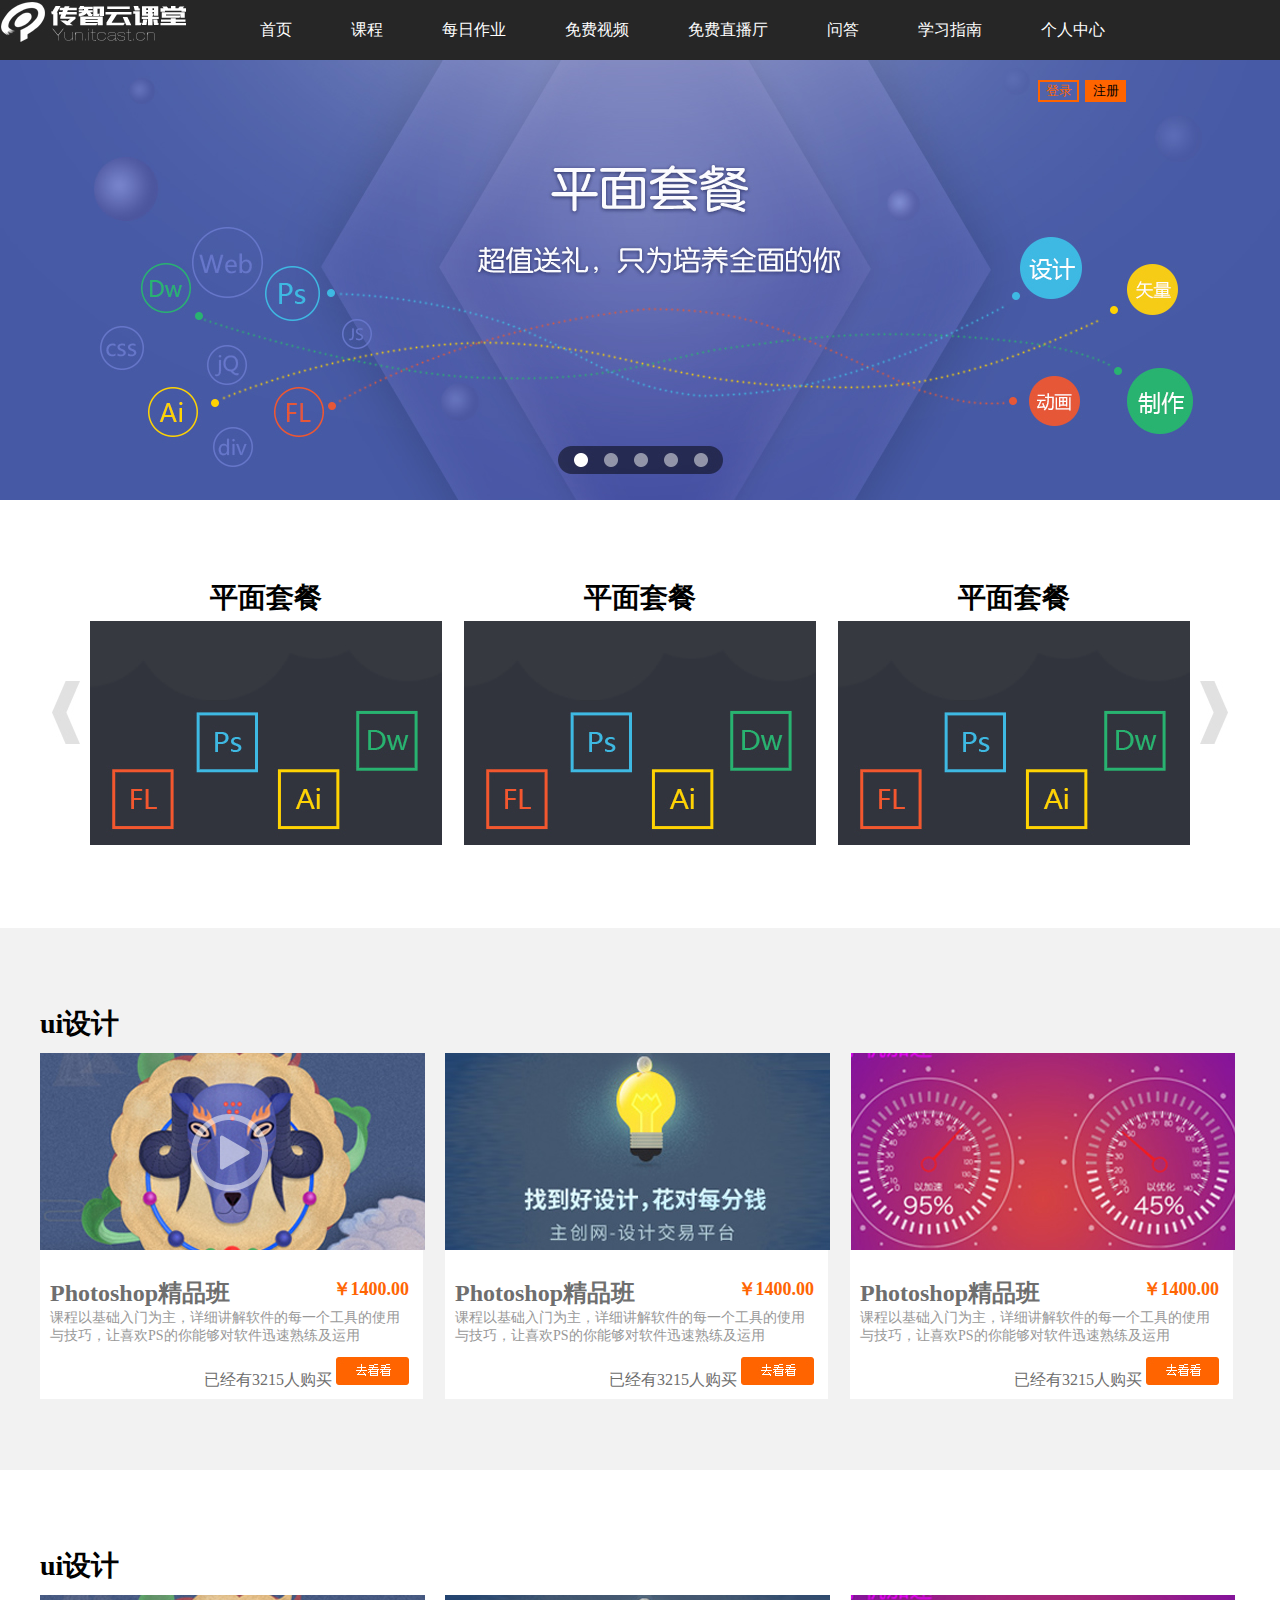
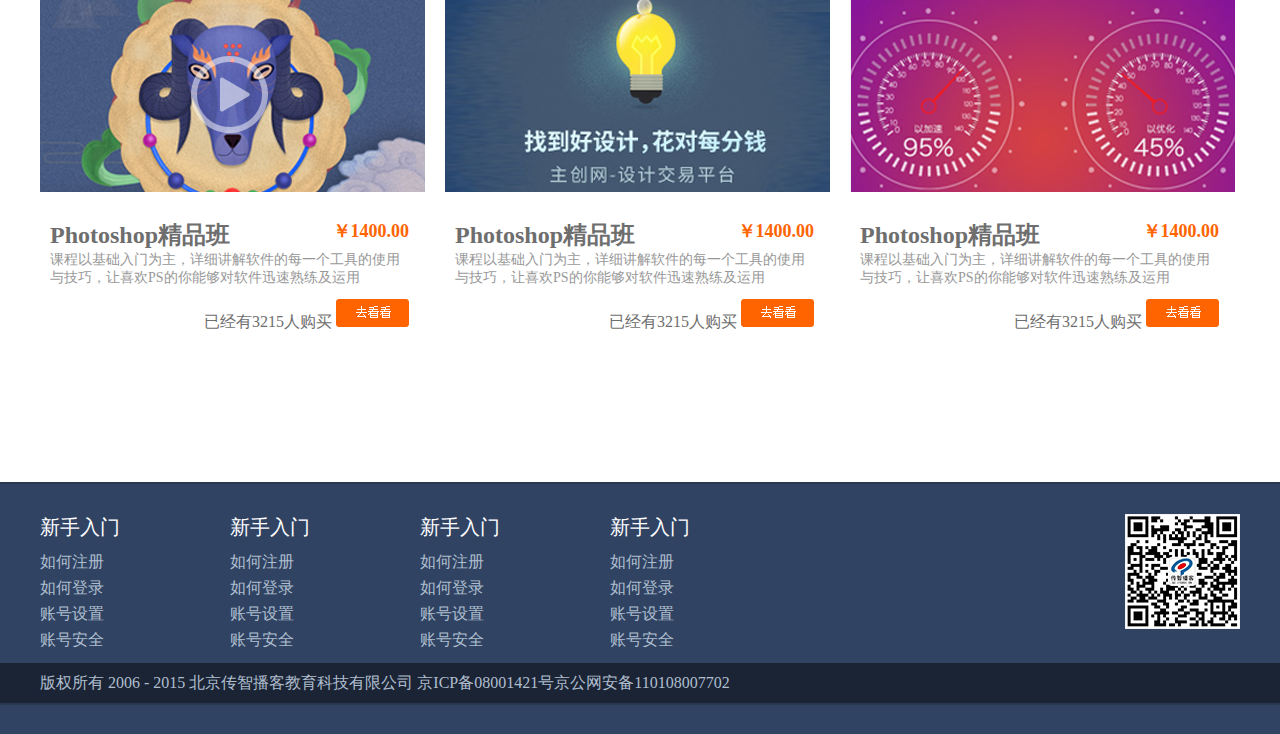
<file: 传智云课堂/index.html>
<!DOCTYPE html>
<html lang="en">
<head>
    <meta charset="UTF-8">
    <meta name="viewport" content="width=device-width, initial-scale=1.0">
    <meta http-equiv="X-UA-Compatible" content="ie=edge">
    <link rel="stylesheet" href="css/base.css">
    <link rel="stylesheet" href="css/style.css">
    <title>传智云课堂</title>
</head>
<body>
		<!-- 页面顶部 -->
    <div class="header">
    	<div class="logo fl">
    		<a href="#"><img src="./images/logo.jpg" alt=""></a>
    	</div>
    	<div class="nav fl">
    		<ul>                                   
    			<li><a href="#">首页</a></li>
    			<li><a href="#">课程</a></li>
    			<li><a href="#">每日作业</a></li>
    			<li><a href="#">免费视频</a></li>
    			<li><a href="#">免费直播厅</a></li>
    			<li><a href="#">问答</a></li>
    			<li><a href="#">学习指南</a></li>
    			<li><a href="#">个人中心</a></li>
    		</ul>
    	</div>
    	<div class="login fr">
    			<div class="deng fl">
    				<input type="button" value="登录">
    			</div>
    			<div class="zhu fl">
    				<input type="button" value="注册">
    			</div>
    	</div>
    </div>
		<!-- 页面顶部 -->
		<!-- 页面轮播图 -->
		<div class="banner">
		</div>
		<!-- 页面轮播图 -->
		<!-- 页面主体第一部分 -->
		<div class="main-1">
			<div class="w">
				<div class="product clearfix">
					<ul>
						<li>
							<a href="#">
									<h4>平面套餐</h4>
									<img src="./images/tu.jpg" alt="">
							</a>
						</li>
						<li>
							<a href="#">
									<h4>平面套餐</h4>
									<img src="./images/tu.jpg" alt="">
							</a>
						</li>
						<li class="mr0">
							<a href="#">
									<h4>平面套餐</h4>
									<img src="./images/tu.jpg" alt="">
							</a>
						</li>
					</ul>
				</div>
				<div class="arrow-l"></div>
				<div class="arrow-r"></div>
			</div>
		</div>
		<!-- 页面主体第一部分 -->
		<!-- 页面主体第二部分 -->
		<div class="w">
			<div class="ui">
				<h3>ui设计</h3>
				<div class="product clearfix">
					<ul>
						<li>
							<a href="#">
								<img src="./images/ui_pic1.jpg" alt="">
								<div class="txt clearfix">
									<h4>Photoshop精品班 <span>￥1400.00</span></h4>
									<p>课程以基础入门为主，详细讲解软件的每一个工具的使用与技巧，让喜欢PS的你能够对软件迅速熟练及运用</p>
									<p>已经有3215人购买 <img src="./images/button.jpg" alt=""></p>
								</div>
							</a>
						</li>
						<li>
							<a href="#">
								<img src="./images/ui_pic2.jpg" alt="">
								<div class="txt clearfix">
									<h4>Photoshop精品班 <span>￥1400.00</span></h4>
									<p>课程以基础入门为主，详细讲解软件的每一个工具的使用与技巧，让喜欢PS的你能够对软件迅速熟练及运用</p>
									<p>已经有3215人购买 <img src="./images/button.jpg" alt=""></p>
								</div>
							</a>
						</li>
						<li class="mr0">
							<a href="#">
								<img src="./images/ui_pic3.jpg" alt="">
								<div class="txt clearfix">
									<h4>Photoshop精品班 <span>￥1400.00</span></h4>
									<p>课程以基础入门为主，详细讲解软件的每一个工具的使用与技巧，让喜欢PS的你能够对软件迅速熟练及运用</p>
									<p>已经有3215人购买 <img src="./images/button.jpg" alt=""></p>
								</div>
							</a>
						</li>
					</ul>
				</div>
			</div>
		</div>
		<!-- 页面主体第二部分 -->
		<!-- 页面主体第三部分 -->
		<div class="main-3">
			<div class="w">
				<div class="ui">
					<h3>ui设计</h3>
					<div class="product clearfix">
						<ul>
							<li>
								<a href="#">
									<img src="./images/ui_pic1.jpg" alt="">
									<div class="txt clearfix">
										<h4>Photoshop精品班 <span>￥1400.00</span></h4>
										<p>课程以基础入门为主，详细讲解软件的每一个工具的使用与技巧，让喜欢PS的你能够对软件迅速熟练及运用</p>
										<p>已经有3215人购买 <img src="./images/button.jpg" alt=""></p>
									</div>
								</a>
							</li>
							<li>
								<a href="#">
									<img src="./images/ui_pic2.jpg" alt="">
									<div class="txt clearfix">
										<h4>Photoshop精品班 <span>￥1400.00</span></h4>
										<p>课程以基础入门为主，详细讲解软件的每一个工具的使用与技巧，让喜欢PS的你能够对软件迅速熟练及运用</p>
										<p>已经有3215人购买 <img src="./images/button.jpg" alt=""></p>
									</div>
								</a>
							</li>
							<li class="mr0">
								<a href="#">
									<img src="./images/ui_pic3.jpg" alt="">
									<div class="txt clearfix">
										<h4>Photoshop精品班 <span>￥1400.00</span></h4>
										<p>课程以基础入门为主，详细讲解软件的每一个工具的使用与技巧，让喜欢PS的你能够对软件迅速熟练及运用</p>
										<p>已经有3215人购买 <img src="./images/button.jpg" alt=""></p>
									</div>
								</a>
							</li>
						</ul>
					</div>
				</div>
			</div>
		</div>
		<!-- 页面主体第三部分 -->
		<!-- 页面底部 -->
		<div class="footer">
			<div class="w clearfix">
				<div class="help fl clearfix">
					<dl>
						<dt>新手入门</dt>
						<dd>如何注册  </dd>
						<dd>如何登录</dd>
						<dd>账号设置</dd>
						<dd>账号安全</dd>
					</dl>
					<dl>
						<dt>新手入门</dt>
						<dd>如何注册  </dd>
						<dd>如何登录</dd>
						<dd>账号设置</dd>
						<dd>账号安全</dd>
					</dl>
					<dl>
						<dt>新手入门</dt>
						<dd>如何注册  </dd>
						<dd>如何登录</dd>
						<dd>账号设置</dd>
						<dd>账号安全</dd>
					</dl>
					<dl>
						<dt>新手入门</dt>
						<dd>如何注册  </dd>
						<dd>如何登录</dd>
						<dd>账号设置</dd>
						<dd>账号安全</dd>
					</dl>
				</div>
				<div class="ewm fr clearfix">
					<img src="./images/ewm.jpg" alt="">
				</div>
			</div>
			<div class="w">
				<!-- 底部copyright -->
				<div class="copyr">
					<p>版权所有 2006 - 2015 北京传智播客教育科技有限公司   京ICP备08001421号京公网安备110108007702</p>
				</div>
				<!-- 底部copyright -->
			</div>
		</div>
		<!-- 页面底部 -->
</body>
</html>
</file>
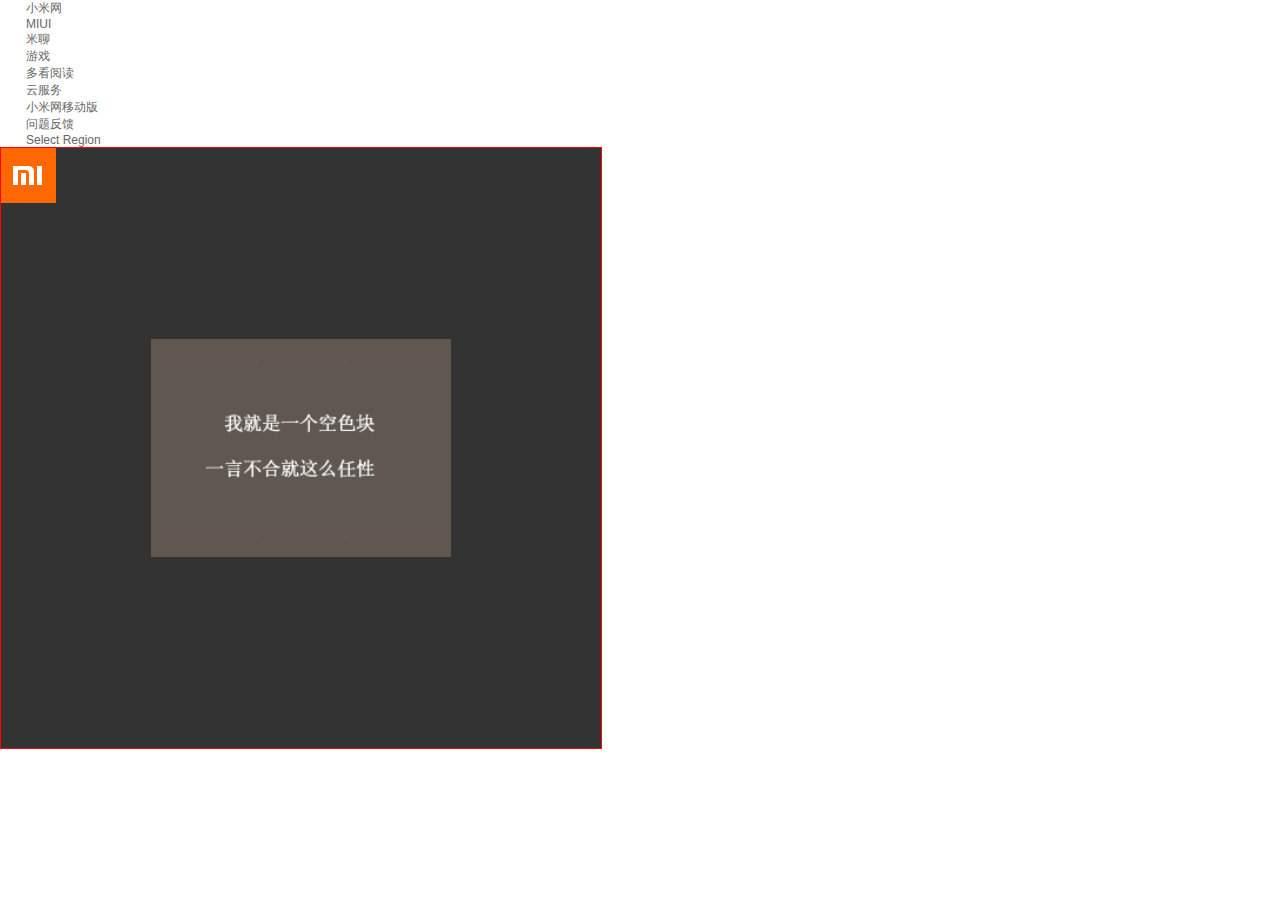
<file: 小米商城/index.html>
<!DOCTYPE html>
<html lang="en">
<head>
    <meta charset="UTF-8">
    <meta name="viewport" content="width=device-width, initial-scale=1.0">
    <meta http-equiv="X-UA-Compatible" content="ie=edge">
    <title>小米商城</title>
    <link rel="stylesheet" href="css/base.css">
    <style>
        .box {
            height: 600px;
            width: 600px;
            border: 1px solid red;
            background: url(images/logo.png) no-repeat,
                        #333 url(images/q.png) no-repeat center /300px;
        }
    </style>
</head>
<body>
    <div class="footer">
        <div class="w">
            <ul>
                <li><a href="#">小米网</a></li>
                <li><a href="#">MIUI</a></li>
                <li><a href="#">米聊</a></li>
                <li><a href="#">游戏</a></li>
                <li><a href="#">多看阅读</a></li>
                <li><a href="#">云服务</a></li>
                <li><a href="#">小米网移动版</a></li>
                <li><a href="#">问题反馈</a></li>
                <li><a href="#">Select Region</a></li>
            </ul>
        </div>
    </div>
    <div class="box">
        
    </div>
</body>
</html>
</file>
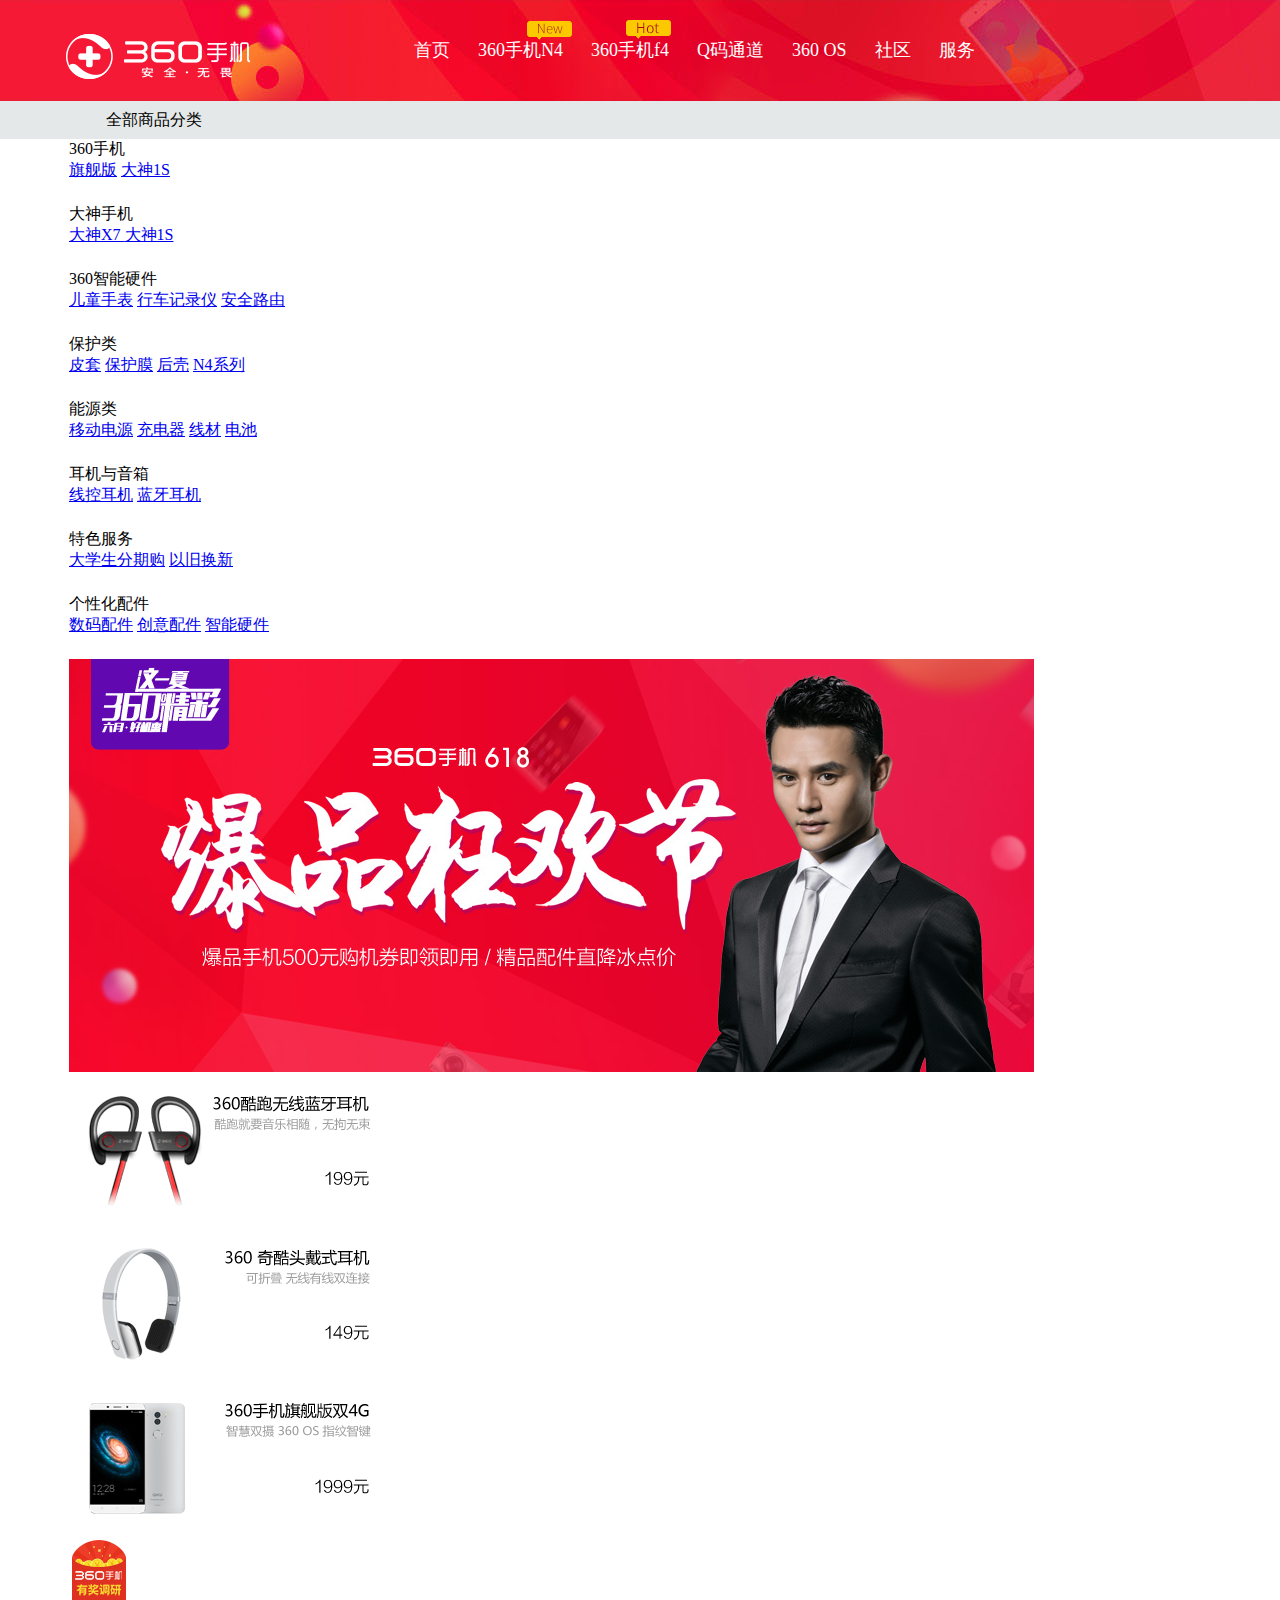
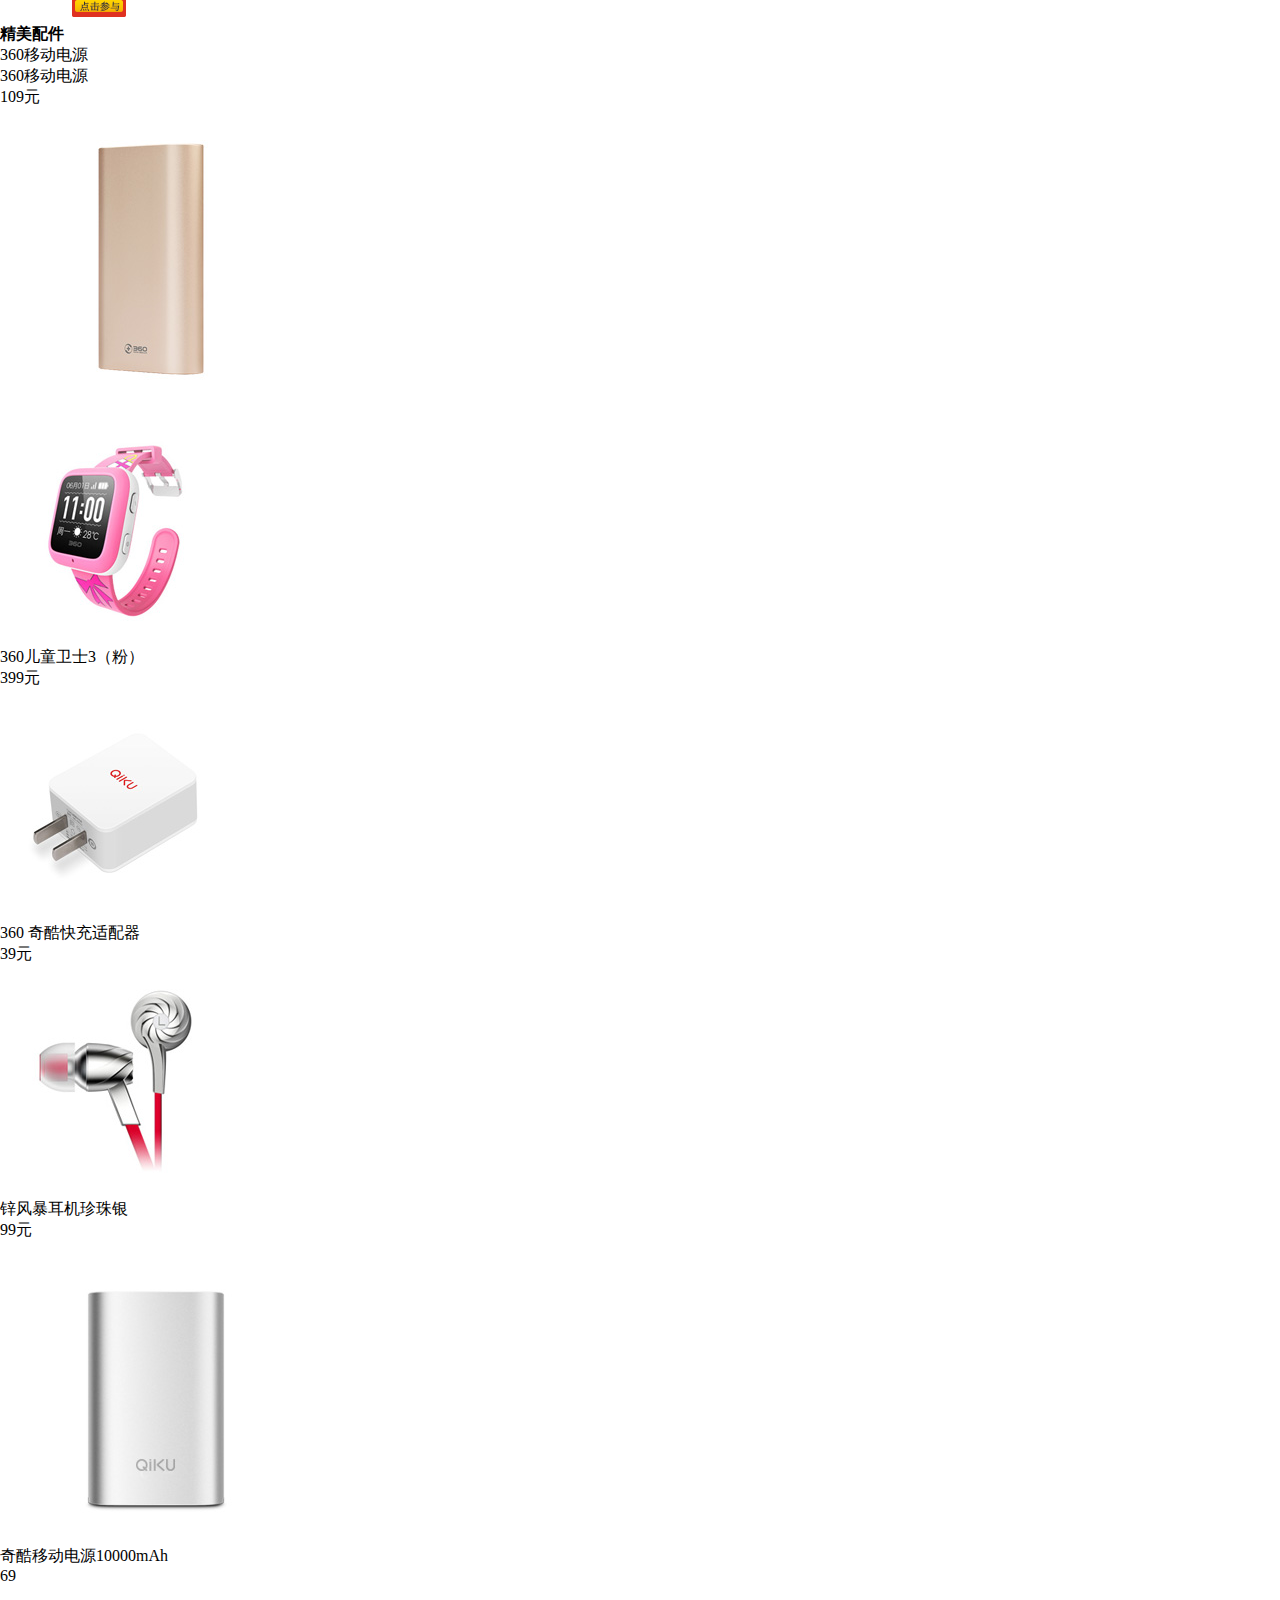
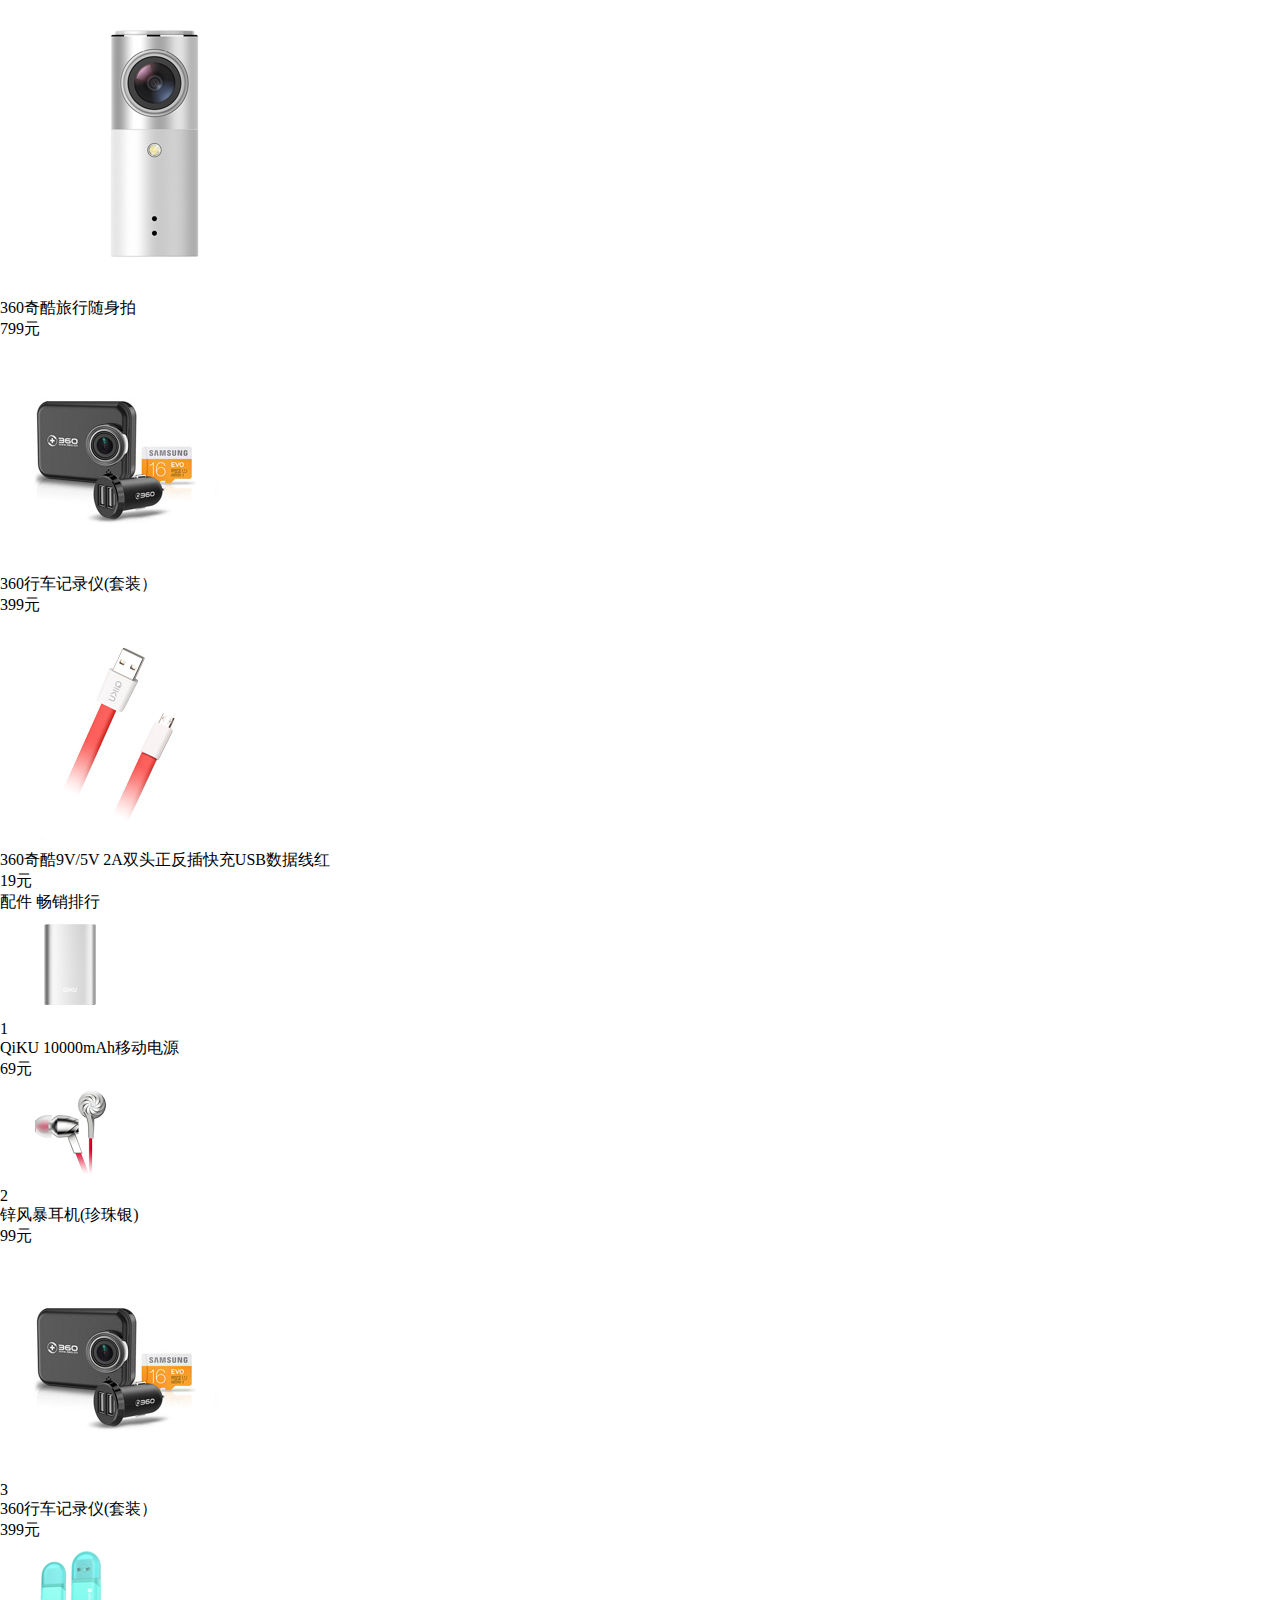
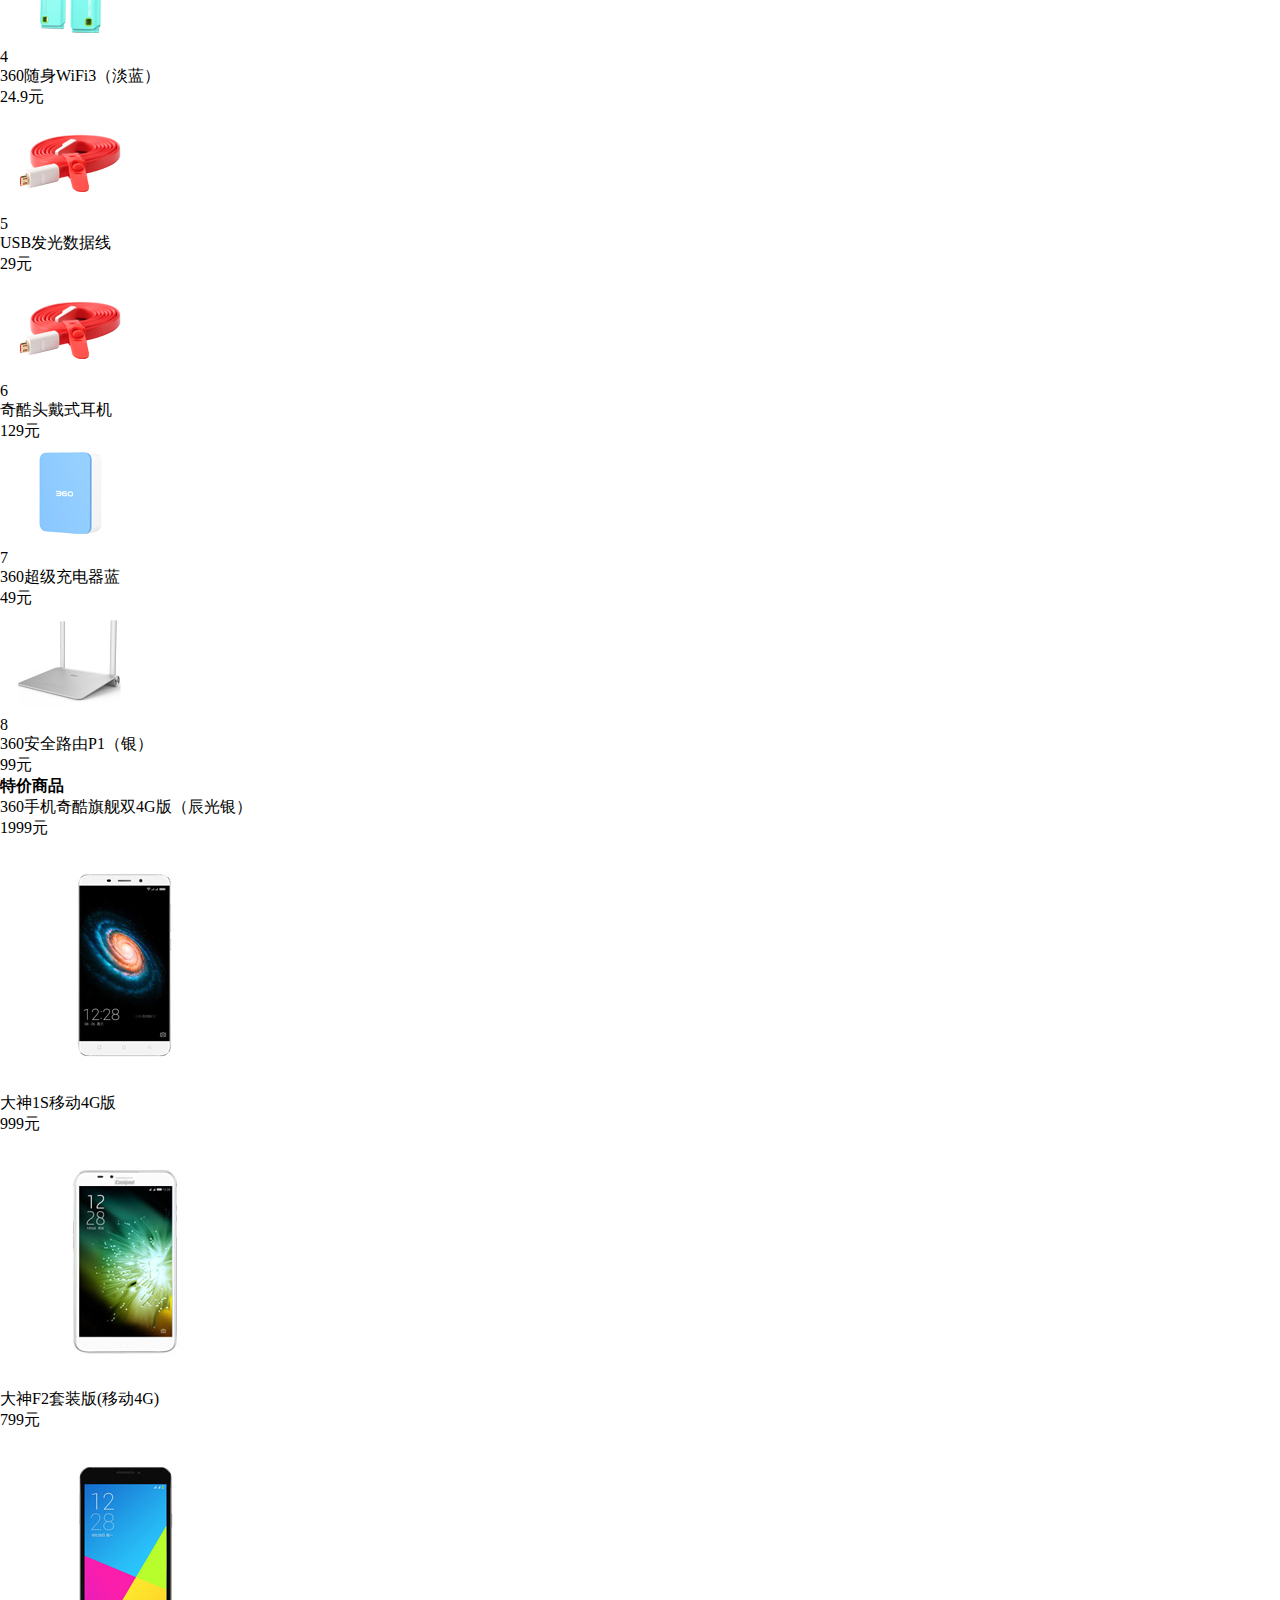
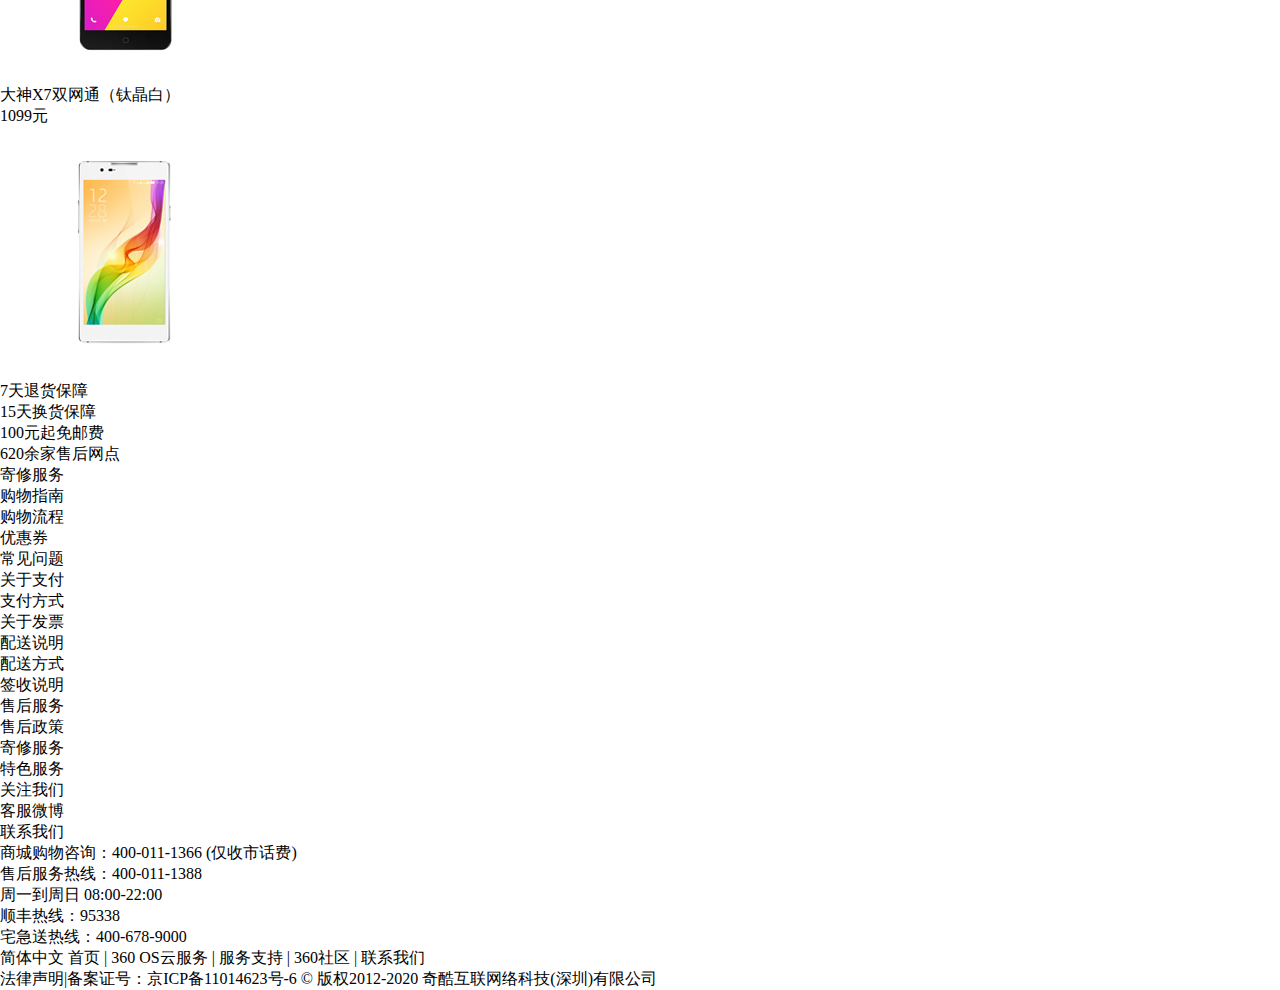
<file: 360安全卫士/360安全卫士.html>
<!DOCTYPE html>
<html lang="en">
<head>
    <meta charset="UTF-8">
    <title>360安全卫士</title>
    <style>
        * {
            margin: 0;
            padding: 0;
        }
    </style>
    <link rel="stylesheet" href="hm.css">
</head>
<body>
    <!-- 头部导航栏  -->
    <div class="top">     
    	<div class="div-360"><img src="images/index.png" alt=""></div>
    	<div class="div-nav">
	    	<span>首页</span>
	    	<span>360手机N4</span>
	    	<span>360手机f4</span>
	    	<span>Q码通道</span>
	    	<span>360 OS</span>
	    	<span>社区</span>
	    	<span>服务</span>
            <div class="hot-1"></div>
            <div class="hot-2"></div>
    	</div>	
    </div>
    <!-- 主体上部轮播图 -->
    <div class="div-title">
    	全部商品分类
    </div>
    <div class="div-banner">
    	<div class="banner-left">    
            <div>
                <p>360手机</p>
                <a href="#">旗舰版</a>
                <a href="#">大神1S</a>
            </div>
            <div>
                <p>大神手机</p>
                <a href="#">大神X7 </a>
                <a href="#">大神1S</a>
            </div><div>
                <p>360智能硬件</p>  
                <a href="#">儿童手表</a>
                <a href="#">行车记录仪</a>
                <a href="#">安全路由</a>
            </div><div>
                <p>保护类</p>
                <a href="#">皮套</a>
                <a href="#">保护膜</a>
                <a href="#">后壳</a>
                <a href="#">N4系列</a>
            </div><div>
                <p>能源类</p>   
                <a href="#">移动电源</a>
                <a href="#">充电器</a>
                <a href="#">线材</a>
                <a href="#">电池</a>
            </div><div>
                <p>耳机与音箱</p>
                <a href="#">线控耳机</a>
                <a href="#">蓝牙耳机</a>
            </div><div>
                <p>特色服务</p>
                <a href="#">大学生分期购</a>
                <a href="#">以旧换新</a>
            </div><div>
                <p>个性化配件</p>  
                <a href="#">数码配件</a>
                <a href="#">创意配件</a>
                <a href="#">智能硬件</a>
            </div>
    	</div>
    	<div>
    		<img src="images/003.jpg" alt="">
            <div>
                <img src="images/head01.png" alt="">
            </div>
            <div>
                <img src="images/003.png" alt="">
            </div>
            <div>
                <img src="images/head02.png" alt="">
            </div>
    	</div>
    	<div>
    		<img src="images/qk-survey.png" alt="">
    	</div>
    </div>
    <!-- 主体中部九宫格 -->
    <h4>精美配件</h4>
    <div>
        <div class="main-left">
            <div>
                <p>360移动电源</p>
                <p>360移动电源</p>
                <p>109元</p>
            </div>
            <div>
                <img src="images/2000000279.jpg" alt="360移动电源">
            </div>
            <div>
                <img src="images/11823.jpg" alt="360儿童卫士3（粉）">
                <p>360儿童卫士3（粉）</p>
                <p>399元</p>
            </div>
            <div>
                <img src="images/12104.jpg" alt="360 奇酷快充适配器">
                <p>360 奇酷快充适配器</p>
                <p>39元</p>
            </div>
            <div>
                <img src="images/11486.jpg" alt="锌风暴耳机(珍珠银)">
                <p>锌风暴耳机珍珠银</p>
                <p>99元</p>
            </div>
            <div>
                <img src="images/9217.jpg" alt="QiKU 10000mAh移动电源">
                <p>奇酷移动电源10000mAh</p>
                <p>69</p>
            </div>
            <div>
                <img src="images/11624.jpg" alt="360奇酷旅行随身拍">
                <p>360奇酷旅行随身拍</p>
                <p>799元</p>
            </div>
            <div>
                <img src="images/11674.jpg" alt="360行车记录仪(套装）">
                <p>360行车记录仪(套装）</p>
                <p>399元</p>
            </div>
            <div>
                <img src="images/2000000280.jpg" alt="360奇酷9V/5V 2A双头正反插快充USB数据线（红色">
                <p>360奇酷9V/5V 2A双头正反插快充USB数据线红</p>
                <p>19元</p>
            </div>
        </div>
        <div class="main-right">
            <div>
                <span>配件</span>
                <span>畅销排行</span>
            </div>
            <div>
                <img src="images/9216.png" alt="QiKU 10000mAh移动电源">
                <div>1</div>
                <div>
                    <p>QiKU 10000mAh移动电源</p>
                    <p>69元</p>
                </div>
            </div>
            <div>
                <img src="images/11674.png" alt="锌风暴耳机(珍珠银)">
                <div>2</div>
                <div>
                    <p>锌风暴耳机(珍珠银)</p>
                    <p>99元</p>
                </div>
            </div>
            <div>
                <img src="images/11674.jpg" alt="360行车记录仪(套装）">
                <div>3</div>
                <div>
                    <p>360行车记录仪(套装）</p>
                    <p>399元</p>
                </div>
            </div>
            <div>      
                <img src="images/11542.png" alt="360随身WiFi3（淡蓝）">
                <div>4</div>
                <div>
                    <p>360随身WiFi3（淡蓝）</p>
                    <p>24.9元</p>
                </div>
            </div>
            <div>      
                <img src="images/11680.png" alt="USB发光数据线">
                <div>5</div>
                <div>
                    <p>USB发光数据线</p>
                    <p>29元</p>
                </div>
            </div>
            <div>     
                <img src="images/11680.png" alt="奇酷头戴式耳机">
                <div>6</div>
                <div>
                    <p>奇酷头戴式耳机</p>
                    <p>129元</p>
                </div>
            </div>
            <div>    
                <img src="images/12105.png" alt="360超级充电器蓝">
                <div>7</div>
                <div>
                    <p>360超级充电器蓝</p>
                    <p>49元</p>
                </div>
            </div>
            <div>     
                <img src="images/11682.png" alt="360安全路由P1（银）">
                <div>8</div>
                <div>
                    <p>360安全路由P1（银）</p>
                    <p>99元</p>
                </div>
            </div>
        </div>
    </div>
    <!-- 主体下部特价商品 -->
    <h4>特价商品</h4>
    <div>
        <div>
            <p>360手机奇酷旗舰双4G版（辰光银）</p>
            <p>1999元</p>
            <img src="images/2000000039.jpg" alt="360手机奇酷旗舰双4G版（辰光银）">
        </div>
        <div>
            <p>大神1S移动4G版</p>
            <p>999元</p>
            <img src="images/11672.jpg" alt="大神1S移动4G版">
        </div>
        <div>
            <p>大神F2套装版(移动4G)</p>
            <p>799元</p>
            <img src="images/9296.jpg" alt="大神F2套装版(移动4G)">
        </div>
        <div>
            <p>大神X7双网通（钛晶白）</p>
            <p>1099元</p>
            <img src="images/11547.jpg" alt="大神X7双网通（钛晶白）">
        </div>
    </div>
    <!-- 底部介绍 -->
    <div>
        <!-- 底部上方模块 -->
        <div>
            <div>
                <!-- 小背景 -->
                <div></div>
                <p>7天退货保障</p>
                <div></div>
                <p>15天换货保障</p>
                <div></div>
                <p>100元起免邮费</p>
                <div></div>
                <p>620余家售后网点</p>
                <div></div>
                <p>寄修服务</p>
            </div>
        </div>
        <!-- 底部下方模块 -->
        <div>
            <!-- 左 -->
            <div>
                <dl>
                    <dt>购物指南</dt>
                    <dd>购物流程</dd>
                    <dd>优惠券</dd>
                    <dd>常见问题</dd>
                </dl>
                <dl>        
                    <dt>关于支付</dt>
                    <dd>支付方式</dd>
                    <dd>关于发票</dd>
                </dl>
                <dl>
                    <dt>配送说明</dt>
                    <dd>配送方式</dd>
                    <dd>签收说明</dd>
                </dl>
                <dl>
                    <dt>售后服务</dt>
                    <dd>售后政策</dd>
                    <dd>寄修服务</dd>
                    <dd>特色服务</dd>
                </dl>
                <dl>
                    <dt>关注我们</dt>
                    <dd>客服微博</dd>
                    <dd>联系我们</dd>
                </dl>
            </div>
            <!-- 右 -->
            <div>
                <p>商城购物咨询：400-011-1366 (仅收市话费)</p>
                <p>售后服务热线：400-011-1388</p>
                <p>周一到周日 08:00-22:00</p>
                <p>顺丰热线：95338</p>
                <p>宅急送热线：400-678-9000</p>
            </div>
        </div>
    </div>
    <!-- 页面页脚部分 -->
    <div>
        <p>     
简体中文
            <span>首页</span>
            <span>|</span>
            <span>360 OS云服务</span>
            <span>|</span>
            <span>服务支持</span>
            <span>|</span>
            <span>360社区</span>
            <span>|</span>
            <span>联系我们</span>
        </p>
        <p>法律声明|备案证号：京ICP备11014623号-6    &copy; 版权2012-2020 奇酷互联网络科技(深圳)有限公司</p>
    </div>
</body>
</html>
</file>
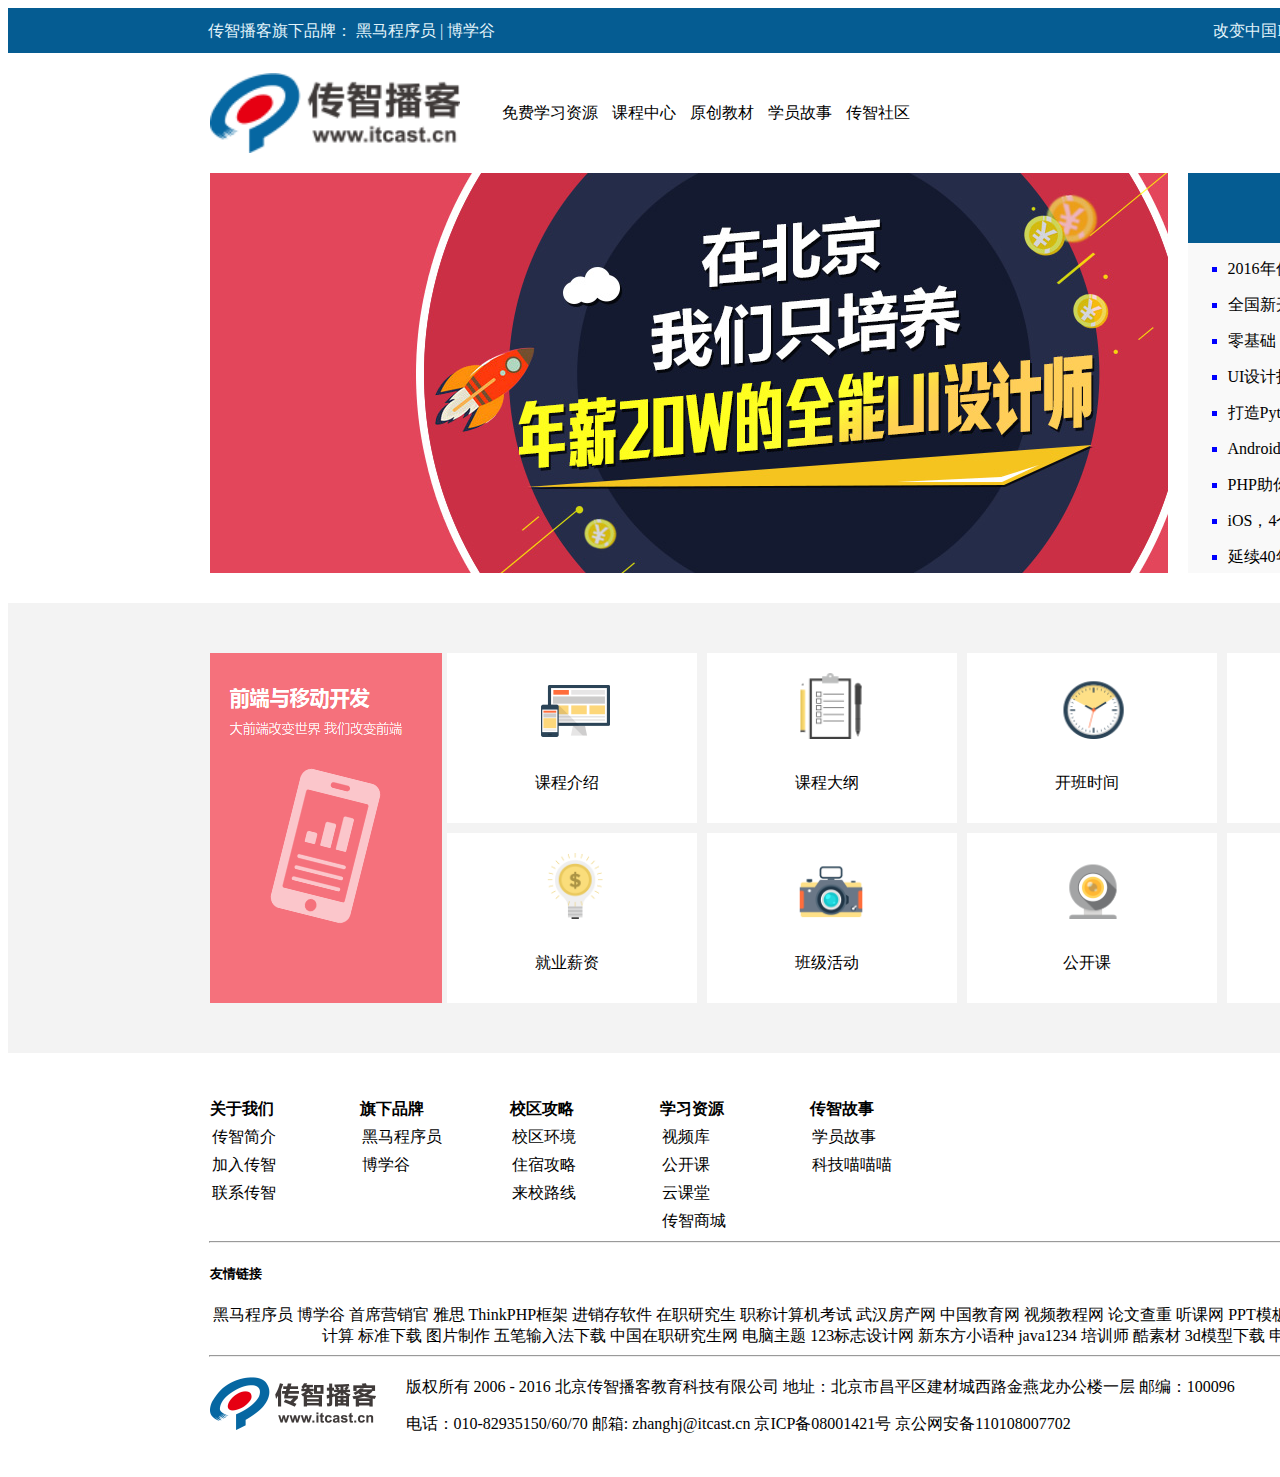
<file: 传智播客/传智播客.html>
<!DOCTYPE html>
<html lang="en">
<head>
	<meta charset="UTF-8">
	<title>传智播客</title>
	<link rel="stylesheet" href="chuan.css">
	<style>
		body {
			text-align: center;
			/*width: 1903px;*/
		}
		a {
			text-decoration: none;
			color: black;
		}
		hr {
			width: 1300px;
			position: relative;
			left: -100px;
		}
	</style>
</head>
<body>
	<div class="body">
		<div class="top">
			<div class="top-left">传智播客旗下品牌：  黑马程序员  |  博学谷</div>
			<div class="top-right">改变中国IT教育，我们正在行动     全国咨询热线：400-618-4000
	传智播客</div>
		</div>
		<div class="div-logo">
			<img src="images/logo.png" alt="">
			<div class="div-span">
				<span class="span-1">    免费学习资源</span>
				<span class="span-2">    课程中心</span>
				<span class="span-3">    原创教材</span>
				<span class="span-4">    学员故事</span>
				<span class="span-5">    传智社区</span>
			</div>
		</div>
		<div class="div-lunbo">
			<div class="div-banner">
				<img src="images/banner.jpg" alt="">
			</div>
			<div class="div-ul">
				<div class="ul-title">信息港</div>
				<div class="div-ul-li">
					<ul>    
						<li><div>2016年传智各学科学费价格表</div></li>
						<li><div>全国新开校区，前三期立减1998！</div></li>
						<li><div>零基础，1元上30天完整IT入门课程</div></li>
						<li><div>UI设计打造会代码的全能设计师</div></li>
						<li><div>打造Python前后端全栈开发工程师</div></li>
						<li><div>Android入门易成长快，岂止高薪！</div></li>
						<li><div>PHP助你快速入门，就业冲击10k+</div></li>
						<li><div>iOS，4个月即可引领IT“薪”革命</div></li>
						<li><div>延续40年经典—永不过时的C/C++</div></li>
					</ul>
				</div>
			</div>
		</div>
		<div class="div-main">
			<div class="main-box">
				<div class="mian-box-img">
					<img src="images/考题_r2_c2.png" alt="">
				</div>
				<div class="main-list">
					<div class="list-row1">
						<div>
							<img src="images/icon1.png" alt="">
							<div>课程介绍</div>
						</div>
						<div>
							<img src="images/icon2.png" alt="">
							<div>课程大纲</div>
						</div>
						<div>
							<img src="images/icon3.png" alt="">
							<div>开班时间</div>
						</div>
						<div>
							<img src="images/icon4.png" alt="">
							 <div>师资库</div>
						</div>
					</div>
					<div class="list-row2">
						<div>
							<img src="images/icon5.png" alt="">
							<div>就业薪资</div>
						</div>
						<div>
							<img src="images/icon6.png" alt="">
							<div>班级活动</div>
						</div>
						<div>
							<img src="images/icon7.png" alt="">
							 <div>公开课</div>
						</div>
						<div>
							<img src="images/icon8.png" alt="">
							<div>视频下截</div>
						</div>
					</div>
				</div>
			</div>

		</div>
		<div class="div-tro">
			<div>
				<dl>
					<dt>关于我们</dt>
					<dd>传智简介</dd>
					<dd>加入传智</dd>
					<dd>联系传智</dd>
					<dd></dd>
				</dl>
			</div>
			<div>
				<dl>
					<dt>旗下品牌</dt>
					<dd>黑马程序员</dd>
					<dd>博学谷</dd>
					<dd></dd>
					<dd></dd>
				</dl>
			</div>
			<div>
				<dl>
					<dt>校区攻略</dt>
					<dd>校区环境</dd>
					<dd>住宿攻略</dd>
					<dd>来校路线</dd>
					<dd></dd>
				</dl>
			</div>
			<div>
				<dl>
					<dt>学习资源</dt>
					<dd>视频库</dd>
					<dd>公开课</dd>
					<dd>云课堂</dd>
					<dd>传智商城</dd>
				</dl>
			</div>
			<div>
				<dl>
					<dt>传智故事</dt>
					<dd>学员故事</dd>
					<dd>科技喵喵喵</dd>
					<dd></dd>
					<dd></dd>
				</dl>
			</div>
		</div>
		<hr />
		<div class="div-a">
			<h5>友情链接</h5>
			<div>
				<a href="#">黑马程序员</a>
				<a href="#">博学谷</a>
				<a href="#">首席营销官</a>
				<a href="#">雅思</a>
				<a href="#">ThinkPHP框架</a>
				<a href="#">进销存软件</a>
				<a href="#">在职研究生</a>
				<a href="#">职称计算机考试</a>
				<a href="#">武汉房产网</a>
				<a href="#">中国教育网</a>
				<a href="#">视频教程网</a>
				<a href="#">论文查重</a>
				<a href="#">听课网</a>
				<a href="#">PPT模板</a>
				<a href="#">求职信</a>
				<a href="#">CCNA</a>
				<a href="#">我爱IT技术网</a>
				<a href="#">云计算</a>
				<a href="#">标准下载</a>
				<a href="#">图片制作</a>
				<a href="#">五笔输入法下载</a>
				<a href="#">中国在职研究生网</a>
				<a href="#">电脑主题</a>
				<a href="#">123标志设计网</a>
				<a href="#">新东方小语种</a>
				<a href="#">java1234</a>
				<a href="#">培训师</a>
				<a href="#">酷素材</a>
				<a href="#">3d模型下载</a>
				<a href="#">申请传智播客友链</a>
			</div>

		</div>
		<hr />
		<div class="div-bottom">
			<img src="images/logo.png" alt="">
			<div>
				<p>版权所有 2006 - 2016 北京传智播客教育科技有限公司   地址：北京市昌平区建材城西路金燕龙办公楼一层   邮编：100096</p>
				<p>电话：010-82935150/60/70   邮箱: zhanghj@itcast.cn   京ICP备08001421号   京公网安备110108007702</p>
			</div>
		</div>
	</div>
</body>
</html>
</file>
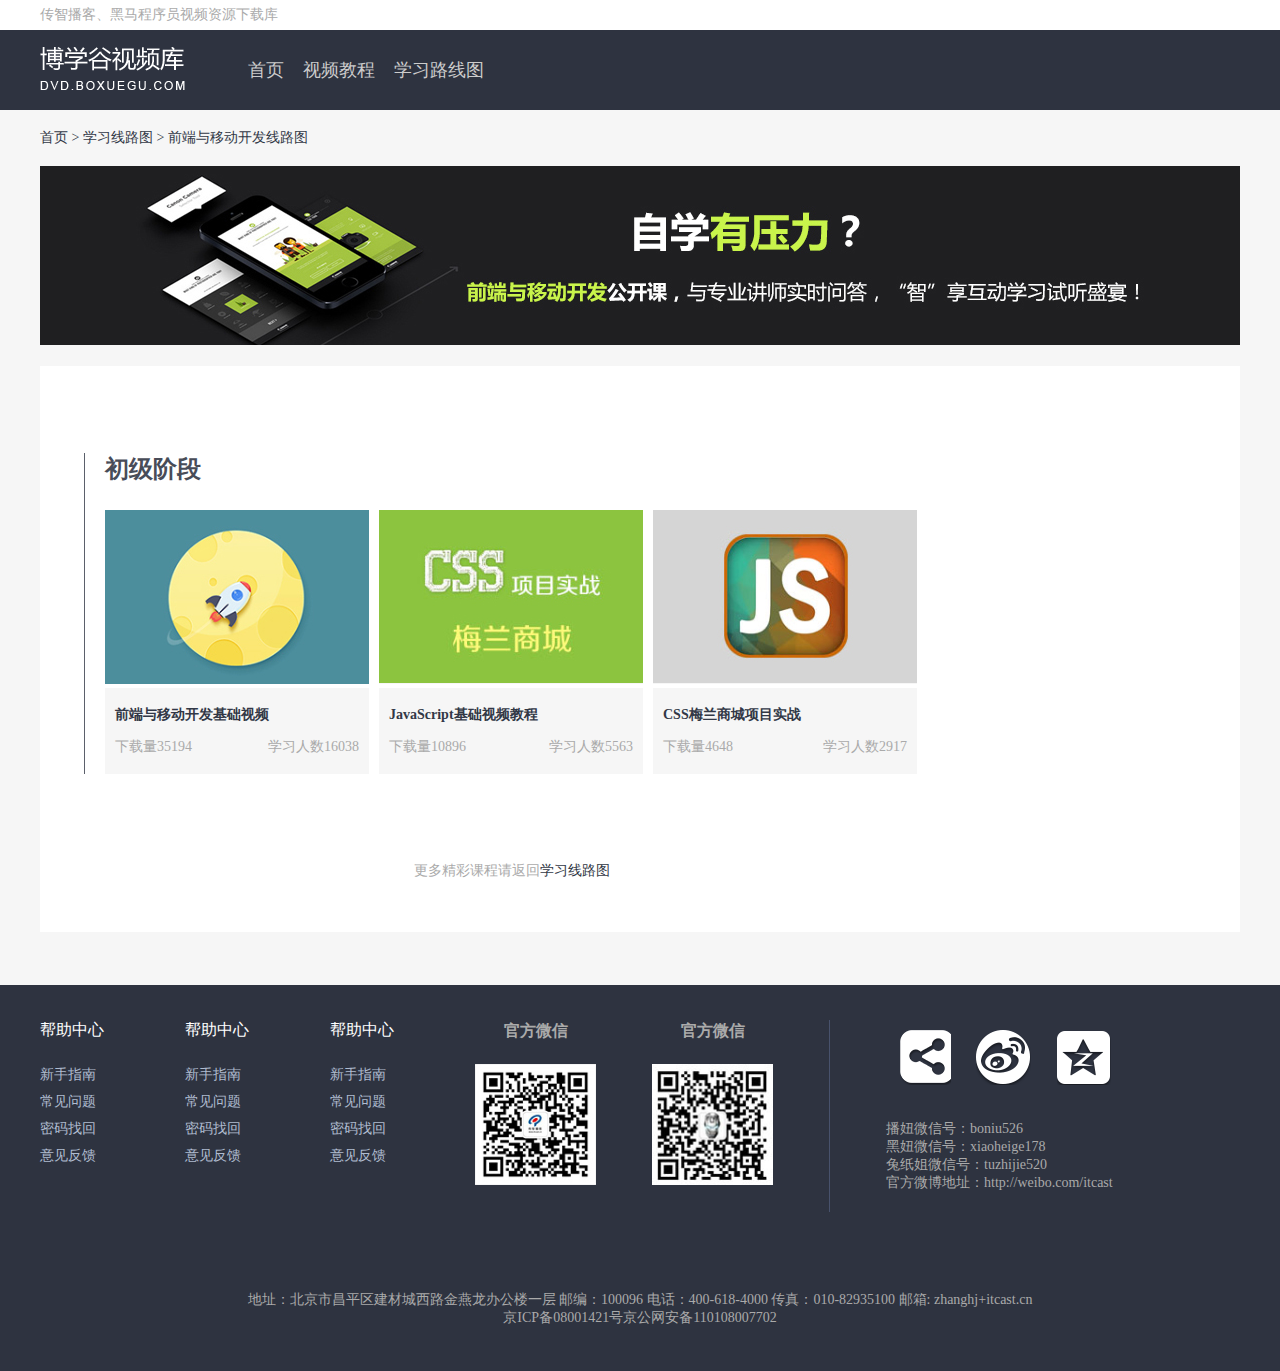
<file: 博学谷/boxuegu.html>
<!DOCTYPE html>
<html lang="en">
<head>
	<meta charset="UTF-8">
	<link rel="stylesheet" href="css/base.css">
	<link rel="stylesheet" href="css/style.css">
	<title>博学谷视频库</title>
</head>
<body>
	<!-- 页面header -->
	<div class="header">
		<div class="top">
			<div class="w">
				传智播客、黑马程序员视频资源下载库
			</div>
		</div>
		<div class="nav">
			<div class="w">
				<div class="logo fl">
					<a href="#"><img src="images/logo.png" alt=""></a>
				</div>
				<div class="nav-r fl">
					<ul>
						<li><a href="#">首页</a></li>
						<li><a href="#">视频教程</a></li>
						<li><a href="">学习路线图</a></li>
					</ul>
				</div>
			</div>
		</div>
	</div>
	<!-- 页面header -->
	<!-- 页面main-top -->
	<div class="w">
		<div class="index">
			首页&nbsp;&gt;&nbsp;学习线路图&nbsp;&gt;&nbsp;前端与移动开发线路图
		</div>
		<div class="banner"></div>
	</div>
	<!-- 页面main-top -->
	<!-- 页面主体部分 -->
	<div class="w">
		<div class="main">
			<div class="pro">
				<h3>初级阶段</h3>
				<ul class="clearfix">
					<li>
						<img src="images/1.jpg" alt="">
						<div>
							<h4>前端与移动开发基础视频</h4>
							<p>下载量35194   <span>学习人数16038</span></p>
						</div>
					</li>
					<li>
						<img src="images/2.jpg" alt="">
						<div>
							<h4>JavaScript基础视频教程</h4>
							<p>下载量10896  <span>学习人数5563</span></p>
						</div>
					</li>
					<li>
						<img src="images/3.jpg" alt="">
						<div>
							<h4>CSS梅兰商城项目实战</h4>
							<p>下载量4648     <span>学习人数2917</span></p>
						</div>
					</li>
				</ul>
			</div>
			<div class="text">
				更多精彩课程请返回<a href="#">学习线路图</a>
			</div>
		</div>
	</div>
	<!-- 页面主体部分 -->
	<!-- 页面底部 -->
	<div class="footer clearfix">
		<div class="w clearfix">
			<div class="help  fl">
				<dl>
					<dt>帮助中心</dt>
					<dd>新手指南</dd>
					<dd>常见问题</dd>
					<dd>密码找回</dd>
					<dd>意见反馈</dd>
				</dl>
				<dl>
					<dt>帮助中心</dt>
					<dd>新手指南</dd>
					<dd>常见问题</dd>
					<dd>密码找回</dd>
					<dd>意见反馈</dd>
				</dl>
				<dl>
					<dt>帮助中心</dt>
					<dd>新手指南</dd>
					<dd>常见问题</dd>
					<dd>密码找回</dd>
					<dd>意见反馈</dd>
				</dl>
			</div>
			<div class="er fl">
				<div class="fl">
					<h3>官方微信</h3>
					<img src="images/czwx.jpg" alt="">
				</div>
				<div class="fl">
					<h3>官方微信</h3>
					<img src="images/czkkg.jpg" alt="">
				</div>
			</div>
			<div class="link fl">
				<div class="icon"></div>
				<div class="icon2"></div>
				<div class="icon3"></div>
				<div>
					<p>播妞微信号：boniu526</p>
					<p>黑妞微信号：xiaoheige178</p>
					<p>兔纸姐微信号：tuzhijie520</p>
					<p>官方微博地址：http://weibo.com/itcast</p>
				</div>
			</div>
		</div>
	</div>
	<div class="boo">
		<div class="w">
				<p>地址：北京市昌平区建材城西路金燕龙办公楼一层 邮编：100096 电话：400-618-4000 传真：010-82935100 邮箱: zhanghj+itcast.cn</p>
				<p>京ICP备08001421号京公网安备110108007702</p>
			</div>
	</div>
	<!-- 页面底部 -->
</body>
</html>
</file>
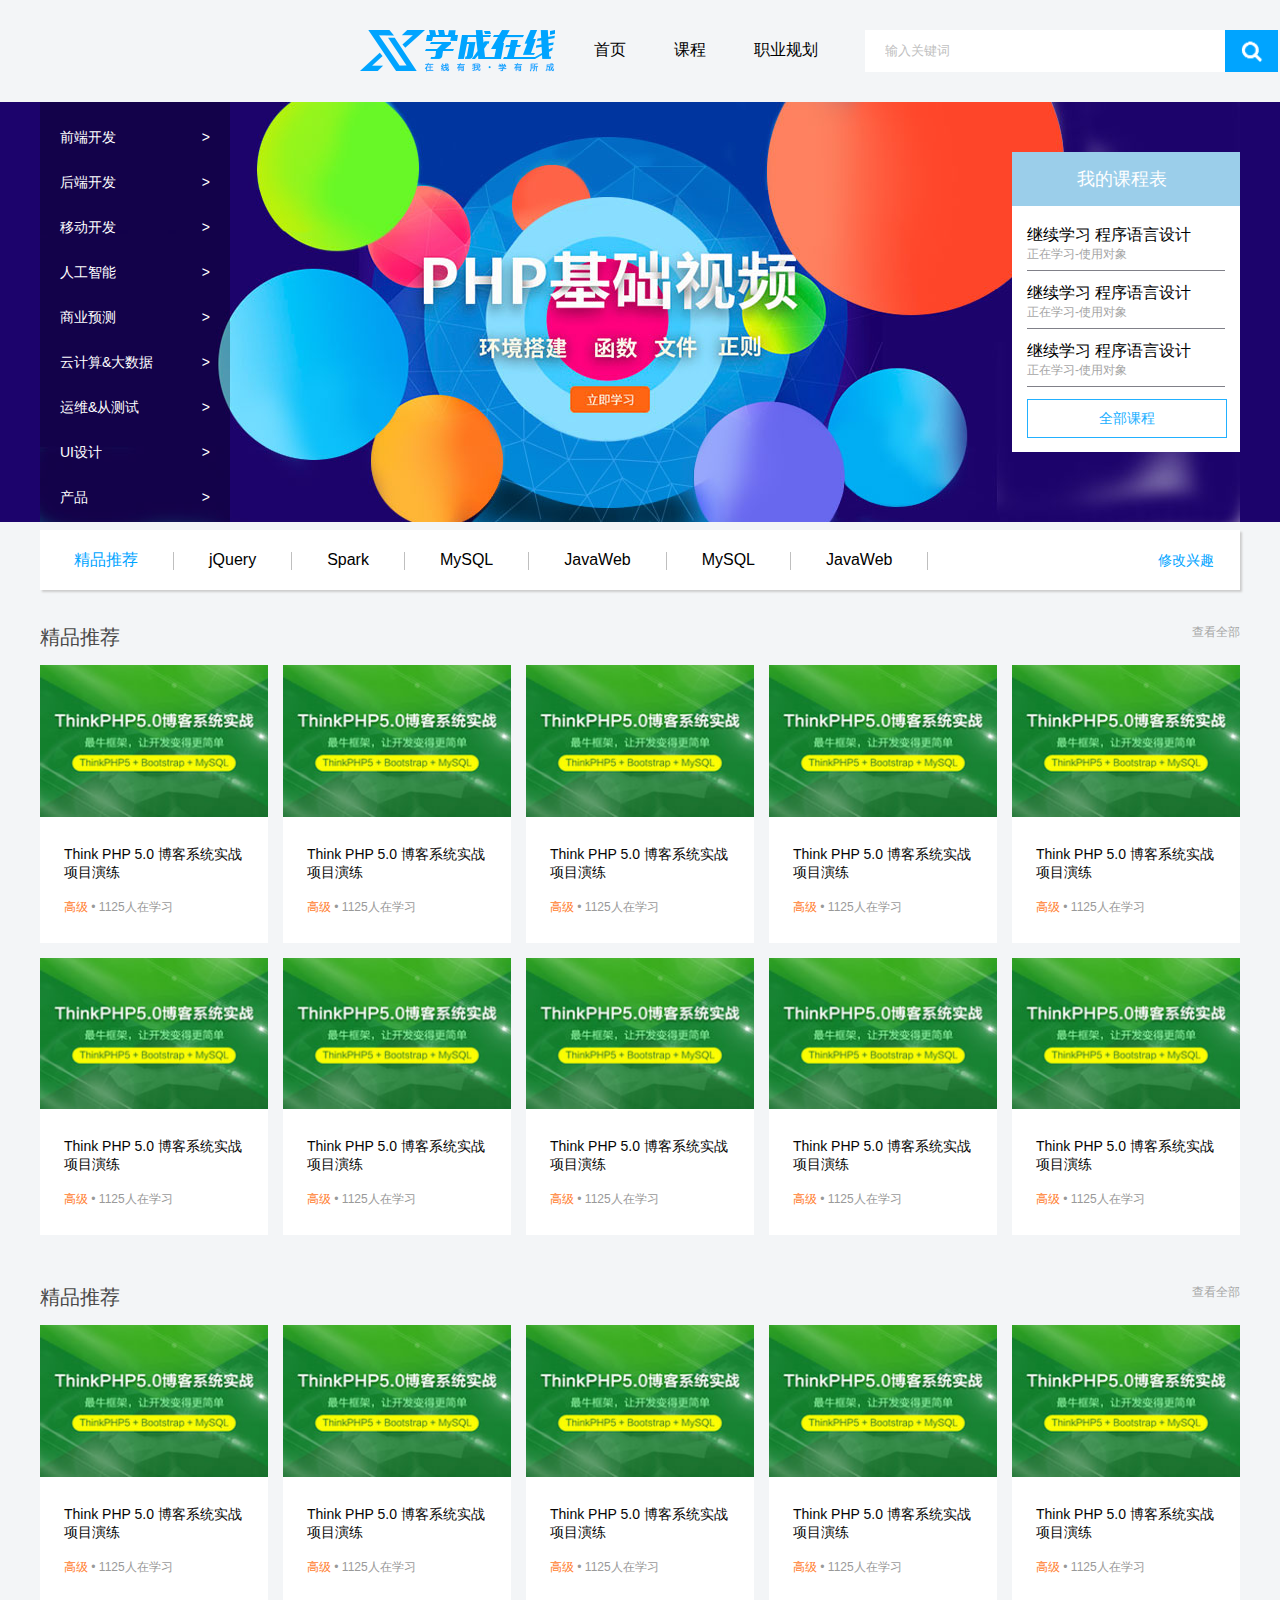
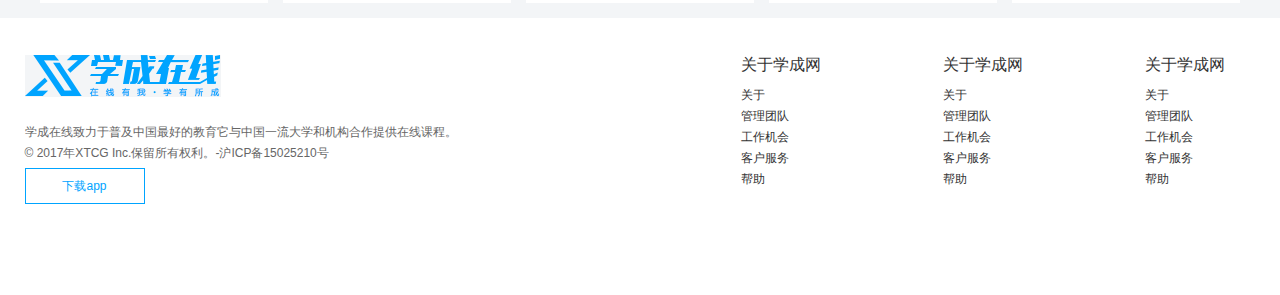
<file: 学成在线/学成在线.html>
<!DOCTYPE html>
<html lang="en">
<head>
	<meta charset="UTF-8">
	<title>学成在线</title>
	<link rel="stylesheet" href="css/style.css">
</head>
<body>
	<!-- 页面头部 start-->
	<div class="header">
		<div class="w">
			<div class="logo fl">
			</div>
			<div class="nav fl">
				<ul>
					<li><a href="#">首页</a></li>
					<li><a href="#">课程</a></li>
					<li><a href="#">职业规划</a></li>
				</ul>
			</div>
			<div class="search fl">
				<input type="text" value="输入关键词" class="si">
				<input type="image" src="images/btn.png">
			</div>
			<div class="user fr">
				<img src="images/user.jpg" alt="">
				<span>lilei-hanmm</span>
			</div>
		</div>
	</div>
	<!-- 页面头部 end-->
	<!-- 页面旗帜广告 start -->
	<div class="banner">
		<div class="w">
			<div class="fl">
				<ul>
					<li><a href="#">前端开发<span>&gt;</span></a></li>
					<li><a href="#">后端开发<span>&gt;</span></a></li>
					<li><a href="#">移动开发<span>&gt;</span></a></li>
					<li><a href="#">人工智能<span>&gt;</span></a></li>
					<li><a href="#">商业预测<span>&gt;</span></a></li>
					<li><a href="#">云计算&大数据<span>&gt;</span></a></li>
					<li><a href="#">运维&从测试<span>&gt;</span></a></li>
					<li><a href="#">UI设计<span>&gt;</span></a></li>
					<li><a href="#">产品<span>&gt;</span></a></li>
				</ul>
			</div>
			<div class="fr">
				<h3>我的课程表</h3>
				<div class="fr-class">
					<ul>
						<li><a href="#">
								<h4>继续学习 程序语言设计</h4>
								<p>正在学习-使用对象</p>
							</a></li>
						<li><a href="#">
								<h4>继续学习 程序语言设计</h4>
								<p>正在学习-使用对象</p>
							</a></li>
						<li><a href="#">
								<h4>继续学习 程序语言设计</h4>
								<p>正在学习-使用对象</p>
							</a></li>
						<a href="#">全部课程 </a>
					</ul>
				</div>
			</div>
		</div>
	</div>
	<!-- 页面旗帜广告 end -->
	<!-- 版心部分 start -->
	<div class="w">
		<div class="recommend">
			<div class="fl">
				<ul>
					<li>精品推荐</li>
					<li class="line"></li>
					<li><a href="#">jQuery</a></li>
					<li class="line"></li>
					<li><a href="#">Spark</a></li>
					<li class="line"></li>
					<li><a href="#">MySQL</a></li>
					<li class="line"></li>
					<li><a href="#">JavaWeb</a></li>
					<li class="line"></li>
					<li><a href="#">MySQL</a></li>
					<li class="line"></li>
					<li><a href="#">JavaWeb</a></li>
					<li class="line"></li>
				</ul>
			</div>
			<div class="fr">
				<a href="#">修改兴趣</a>
			</div>
		</div>
	</div>
	<!-- 版心部分 start -->
	<!-- 精品推荐部分 start-->
	<div class="w">
		<div class="recommend-pic-hd">
			<div class="fl">精品推荐</div>
			<div class="fr">查看全部</div>
		</div>
		<div class="recommend-pic-bd clearfix">
			<ul>
				<li class="fl"><a href="#">
					<img src="images/pic.jpg" alt="">
					<div class="pic-title">
						<h5>Think PHP 5.0 博客系统实战项目演练</h5>
						<p><span>高级</span> • 1125人在学习</p>
					</div>
				</a></li>
				<li class="fl"><a href="#">
					<img src="images/pic.jpg" alt="">
					<div class="pic-title">
						<h5>Think PHP 5.0 博客系统实战项目演练</h5>
						<p><span>高级</span> • 1125人在学习</p>
					</div>
				</a></li>
				<li class="fl"><a href="#">
					<img src="images/pic.jpg" alt="">
					<div class="pic-title">
						<h5>Think PHP 5.0 博客系统实战项目演练</h5>
						<p><span>高级</span> • 1125人在学习</p>
					</div>
				</a></li>
				<li class="fl"><a href="#">
					<img src="images/pic.jpg" alt="">
					<div class="pic-title">
						<h5>Think PHP 5.0 博客系统实战项目演练</h5>
						<p><span>高级</span> • 1125人在学习</p>
					</div>
				</a></li>
				<li class="fl mr0"><a href="#">
					<img src="images/pic.jpg" alt="">
					<div class="pic-title">
						<h5>Think PHP 5.0 博客系统实战项目演练</h5>
						<p><span>高级</span> • 1125人在学习</p>
					</div>
				</a></li>
				<li class="fl"><a href="#">
					<img src="images/pic.jpg" alt="">
					<div class="pic-title">
						<h5>Think PHP 5.0 博客系统实战项目演练</h5>
						<p><span>高级</span> • 1125人在学习</p>
					</div>
				</a></li>
				<li class="fl"><a href="#">
					<img src="images/pic.jpg" alt="">
					<div class="pic-title">
						<h5>Think PHP 5.0 博客系统实战项目演练</h5>
						<p><span>高级</span> • 1125人在学习</p>
					</div>
				</a></li>
				<li class="fl"><a href="#">
					<img src="images/pic.jpg" alt="">
					<div class="pic-title">
						<h5>Think PHP 5.0 博客系统实战项目演练</h5>
						<p><span>高级</span> • 1125人在学习</p>
					</div>
				</a></li>
				<li class="fl"><a href="#">
					<img src="images/pic.jpg" alt="">
					<div class="pic-title">
						<h5>Think PHP 5.0 博客系统实战项目演练</h5>
						<p><span>高级</span> • 1125人在学习</p>
					</div>
				</a></li>
				<li class="fl mr0"><a href="#">
					<img src="images/pic.jpg" alt="">
					<div class="pic-title">
						<h5>Think PHP 5.0 博客系统实战项目演练</h5>
						<p><span>高级</span> • 1125人在学习</p>
					</div>
				</a></li>
			</ul>
		</div>
	</div>
	<!--精品推荐部分 end-->
	<!--精品推荐部分 start-->
	<div class="w">
		<div class="recommend-pic-hd">
			<div class="fl">精品推荐</div>
			<div class="fr">查看全部</div>
		</div>
		<div class="recommend-pic-bd clearfix">
			<ul>
				<li class="fl"><a href="#">
					<img src="images/pic.jpg" alt="">
					<div class="pic-title">
						<h5>Think PHP 5.0 博客系统实战项目演练</h5>
						<p><span>高级</span> • 1125人在学习</p>
					</div>
				</a></li>
				<li class="fl"><a href="#">
					<img src="images/pic.jpg" alt="">
					<div class="pic-title">
						<h5>Think PHP 5.0 博客系统实战项目演练</h5>
						<p><span>高级</span> • 1125人在学习</p>
					</div>
				</a></li>
				<li class="fl"><a href="#">
					<img src="images/pic.jpg" alt="">
					<div class="pic-title">
						<h5>Think PHP 5.0 博客系统实战项目演练</h5>
						<p><span>高级</span> • 1125人在学习</p>
					</div>
				</a></li>
				<li class="fl"><a href="#">
					<img src="images/pic.jpg" alt="">
					<div class="pic-title">
						<h5>Think PHP 5.0 博客系统实战项目演练</h5>
						<p><span>高级</span> • 1125人在学习</p>
					</div>
				</a></li>
				<li class="fl mr0"><a href="#">
					<img src="images/pic.jpg" alt="">
					<div class="pic-title">
						<h5>Think PHP 5.0 博客系统实战项目演练</h5>
						<p><span>高级</span> • 1125人在学习</p>
					</div>
				</a></li>
			</ul>
		</div>
	</div>
	<!--精品推荐部分 end-->
	<!-- 页面页脚部分 start -->
	<div class="footer">
		<div class="w">
			<div class="fl">
				<div>
					<a href="学成在线.html"><img src="images/logo.png" alt=""></a>
				</div>
				<p>学成在线致力于普及中国最好的教育它与中国一流大学和机构合作提供在线课程。 © 2017年XTCG Inc.保留所有权利。-沪ICP备15025210号</p>
				<a href="#">下载app</a>
			</div>
			<div class="fr">
				<dl>
					<dt>关于学成网</dt>
					<dd>关于</dd>
					<dd>管理团队</dd>
					<dd>工作机会</dd>
					<dd>客户服务</dd>
					<dd>帮助</dd>
				</dl>
				<dl>
					<dt>关于学成网</dt>
					<dd>关于</dd>
					<dd>管理团队</dd>
					<dd>工作机会</dd>
					<dd>客户服务</dd>
					<dd>帮助</dd>
				</dl>
				<dl>
					<dt>关于学成网</dt>
					<dd>关于</dd>
					<dd>管理团队</dd>
					<dd>工作机会</dd>
					<dd>客户服务</dd>
					<dd>帮助</dd>
				</dl>
			</div>
		</div>
	</div>
	<!-- 页面页脚部分 end -->
</body>
</html>
</file>
<file: 传智云课堂/css/base.css>
* {
    margin: 0;
    padding: 0;
}
body {
    background-color: #f2f2f2;
    /*font-size: 16px;*/
}
a {
    text-decoration: none;
    color: #ffffff;
}
li {
    list-style: none;
}
input {
    outline: 0;
    border: 0;
}
textarea {
    resize: none;
}
清除了图片的边框和底部缝隙
img {
    border: 0;
    vertical-align: middle;
}
h1 , h2 , h3 , h4 ,h5 , h6 {
    font-weight: 400px;
}
.fl {
    float: left;
}
.fr {
    float: right;
}
.clearfix:after {
    content: "";
    display: block;
    height: 0;
    visibility: hidden;
    clear: both;
}
.clearfix {
    *zoom: 1;
}
.w {
    width: 1200px;
    margin: 0 auto;
}
</file>
<file: 传智云课堂/css/style.css>
.header {
	height: 60px;
	line-height: 60px;
	background-color: #262626;
}
.header .logo {
	width: 260px;
	height: 60px;
	line-height: 60px;
	/*padding-top: 9px;
	padding-bottom: 8px;*/
}
.header .nav li {
	float: left;
	padding-right: 59px;
}
.login {
	padding-right: 154px;
}
.login input {
	margin-left: 6px;
	width: 41px;
	height: 22px;
	border: 2px solid #ff6400;
	background-color: transparent;
	color: #ff6400;
}
.login .zhu input {
	background-color: #ff6400;
	color: #000000;
}
.banner {
	height: 440px;
	background: url(../images/banner.jpg) center;
}
.main-1 {
	padding: 79px 0;
	background-color: #fff;
}
.main-1 .product {
	padding: 0 50px;
}
.main-1 li {
	float: left;
	margin-right: 22px;
	text-align: center;
	width: 352px;
}
.main-1 li h4 {
	font-size: 28px;
	color: #000;
	height: 42px;
}
.main-1 .mr0 {
	margin-right: 0;
}
.main-1 .w {
	position: relative;
}

.main-1 .arrow-l {
	position: absolute;
	left: 12px;
	top: 102px;
	width: 29px;
	height: 63px;
	background: url(../images/L.jpg) no-repeat;
}
.main-1 .arrow-r {
	position: absolute;
	right: 12px;
	top: 102px;
	width: 29px;
	height: 63px;
	background: url(../images/R.jpg) no-repeat;
}
.ui {
	margin-top: 77px;
	margin-bottom: 71px;
}
.ui li {
	float: left;
	margin-right: 22px;
	width: 383px;
	background-color: #fff;
}
.ui h3 , .main-3 h3 {
	height: 48px;
	font-size: 28px;
	color: #000;
}
.ui li a {
	display: block;
}
.ui li .txt {
	padding: 23px 14px 8px 10px;
	color: #6e6e6e;
}
.ui .txt h4 {
	font-size: 24px;
}
.ui .txt span {
	float: right;
	font-size: 18px;
	color: #ff6503;
}
.ui .txt p:nth-of-type(1) {
	font-size: 14px;
	color: #989898;
	height: 48px;
}
.ui .txt p:nth-of-type(2) {
	float: right;
}
.ui .mr0 {
	margin-right: 0;
}
.main-3 {
	background-color: #fff;
}
.main-3 .ui {
	padding-top: 77px;
	padding-bottom: 141px;
	margin-top: 0;
	margin-bottom: 0;
}
.footer {
	padding-top: 32px;
	background: url(../images/dibg.jpg);
	height: 220px;
}
.footer dl {
	float: left;
	width: 190px;
}
.footer dt {
	height: 38px;
	font-size: 20px;
	color: #fff;
}
.footer dd {
	height: 26px;
	font-size: 16px;
	color: #aebece;
}
.copyr {
	padding-top: 17px;
}
.copyr > p {
	font-size: 16px;
	color: #aebece;
	top: 10px;
}
</file>
<file: 小米商城/css/base.css>
/*css初始化*/
/*1.清除默认样式*/
* {
	margin: 0;
	padding: 0;
}
li {
	list-style: none;
}
a {
	text-decoration: none;
}
img {
	/*清除ie6图片默认边框*/
	border: 0;
	/*清除图片底部缝隙*/
	vertical-align: middle;
}
input, textarea {
	border: 0;
	outline: 0;
}
em, i {
	font-style: normal;
}
h1,h2, h3, h4, h5, h6 {
	font-weight: 400;
}
/*2.写常用的样式*/
body {
	font: 12px arial, 'microsoft yahei';
	color: #333;
}
.w {
	width: 1228px;
	margin: 0 auto;
}
a {
	color: #666;
}
a:hover {
	color: #c81623;
}
.fl {
	float: left;
}
.fr {
	float: right;
}
.clearfix:before, .clearfix:after {
	content: '';
	display: table;
}
.clearfix:after {
	clear: both;
}
.clearfix {
	*zoom: 1;
}
.f12 {
	font-size: 12px;
}
.f14 {
	font-size: 14px;
}
.f16 {
	font-size: 16px;
}
.f18 {
	font-size: 18px;
}
.f20 {
	font-size: 20px;
}
.red {
	color: #c81623;
}
.tc {
	text-align: center;
}
.el {
	white-space: nowrap;
	overflow: hidden;
	text-overflow: ellipsis;
}
/*字体图标 步骤
	1.下载字体图标,复制到字体文件夹(fonts)
	2.找到说明文件demo_index.html
	3.按照说明文件复制到css(注意路径)
	4.定义类名,使用字体图标(.iconfont)
	5.在标签里边复制字体图标编码,调用.iconfont
*/
@font-face {
  font-family: 'iconfont';
  src: url('../fonts/iconfont.eot');
  src: url('../fonts/iconfont.eot?#iefix') format('embedded-opentype'),
      url('../fonts/iconfont.woff2') format('woff2'),
      url('../fonts/iconfont.woff') format('woff'),
      url('../fonts/iconfont.ttf') format('truetype'),
      url('../fonts/iconfont.svg#iconfont') format('svg');
}
.iconfont {
	font-family: 'iconfont';
}
</file>
<file: 360安全卫士/hm.css>
.top {
	height: 101px;
	line-height: 101px;
	background: url(images/nav.jpg) no-repeat;

}
.div-360 img {
	float: left;
	margin-top: 34px;
	margin-left: 66px;
	margin-right: 152px;
}
.div-nav span {
	font-size: 18px;
	color: #fff;
	margin: 0 12px;
}
.div-nav .hot-1 {
	width: 45px;
	height: 20px;
	background: url(images/base_z_7b2c929.png) no-repeat left -70px;
	position: absolute;
	top: 20px;
	left: 527px;
}
.div-nav .hot-2 {
	width: 45px;
	height: 20px;
	background: url(images/base_z_7b2c929.png) no-repeat  left -93px;
	position: absolute;
	top: 20px;
	left: 626px;
}
.div-title {
	height: 38px;
	line-height: 38px;
	background: #e5e8e8;
	padding-left: 106px;
}
.div-banner {
	padding-left: 69px;
}
.banner-left div {
	height: 65px;
}
</file>
<file: 传智播客/chuan.css>
/** {
    margin: 0;
    padding: 0;
}*/
.body {
    width: 1903px;
    margin: 0 auto;
}
.top {
    width: 1903px;
    height: 45px;
    background-color: #055C92;
    color: #E3F4FB;
}
.top-left {
    float: left;
    height: 45px;
    line-height: 45px;
    padding-left: 200px;
}
.top-right {
    height: 45px;
    float: right;
    line-height: 45px;
    padding-right: 200px;
}
.div-logo {
    width: 1500px;
    height: 80px;
    /*border: 1px solid red;*/
    margin: 20px auto;
}
.div-logo img {
    height: 80px;
    float: left;
}
.div-span {
    line-height: 80px;
    float: right;
    position: relative;
    right: 800px;
}
.div-span span {
    margin-left: 10px;
}
/*.span-1 {
    position: absolute;
    left: 650px;
}
.span-2 {
    position: absolute;
    left: 760px;
}
.span-3 {
    position: absolute;
    left: 840px;
}
.span-4 {
    position: absolute;
    left: 920px;
}
.span-5 {
    position: absolute;
    left: 1010px;
}*/
.div-lunbo {
    width: 1500px;
    height: 400px;
    margin: 0 auto;
}
.div-banner {
    float: left;
}
.div-ul {
    height: 400px;
    width: 300px;
    float: left;
    position: relative;
    left: 20px;
    background-color: #F9F9F9;
}
.ul-title {
    background-color: #055C92;
    color: #FFFFFF;
    height: 70px;
    line-height: 70px;
}
.div-ul-li ul li{
    list-style-type: square;
    color: blue;
    text-align: left;
}
.div-ul-li ul li div {
    color: black;
    height: 36px;
}
.div-main {
    margin: 30px auto;
    width: 1903px;
    height: 450px;
    background-color: #F3F3F3;
}
.main-box {
    margin: 0 auto;
    padding-top: 50px;
    height: 350px;
    width: 1500px;
}
.mian-box-img {
    height: 350px;
    float: left;
}
.main-list {
    margin: 0 auto;
    width: 1268px;
    height: 350px;
    float: right;
}
.list-row1 {
    width: 1040px;
    height: 170px;
    margin-bottom: 10px;
    float: left;
}
.list-row2 {
    width: 1040px;
    height: 170px;
    float: left;
}
.list-row1 div {
    float: left;
    width: 250px;
    height: 170px;
    margin: 0 5px;
    /*line-height: 170px;*/
    /*position: relative;*/
    background-color: #ffffff;
}
.list-row2 div {
    float: left;
    width: 250px;
    height: 170px;
    margin: 0 5px;
/*    position: relative;
    bottom: 0px;*/
    /*line-height: 170px;*/
    /*position: relative;*/
    background-color: #ffffff;
}
.list-row1 div img,
.list-row2 div img {
    height: 66px;
    padding-top: 20px;
}
.list-row1 div div,
.list-row2 div div {
    position: relative;
    bottom: -30px;
    /*padding-top: 10px;*/
    height: 30px;
    width: 230px;
    text-align: center;
}
.div-tro {
    margin: 0 auto;
    width: 1500px;
    height: 150px;
    
}
.div-tro div {
    float: left;
    width: 150px;
    height: 150px;
    text-align: left;
}
.div-tro div dl dt  {
    font-weight: 700;
}
.div-tro div dl dd {
    font-weight: 200;
/*    text-align: left;*/
    padding-top: 7px;
    /*padding-left: 0px;*/
    position: relative;
    left: -38px;
}
.div-a {
    margin: 0 auto;
    width: 1300px;
    position: relative;
    left: -100px;
}
.div-a h5 {
    text-align: left;
}
.div-bottom {
    width: 1300px;
    height: 80px;
    margin: 20px auto;
    position: relative;
    left: -100px;
}
.div-bottom img{
    float: left;
}
.div-bottom div {
    text-align: left;
    position: relative;
    left: 30px;
}
</file>
<file: 博学谷/css/base.css>
* {
	margin: 0;
	padding: 0;
}
body {
	color: #aaaaaa;
	background-color: #f6f6f6;
	font-size: 14px;
}
a {
	color: #cccccc;
	text-decoration: none;
}

a:hover {
	color: #ffffff;
}
li {
	list-style: none;
}
input , textarea{
	outline: none;
	border: 0;
}
textarea {
	resize: none;
}
.w {
	width: 1200px;
	margin: 0 auto;
}
.fl {
	float: left;
}
.fr {
	float: right;
}
.clearfix:before, .clearfix:after {
	content: '';
	display: table;
}
.clearfix:after {
	clear: both;
}
.clearfix {
	*zoom: 1;
}
</file>
<file: 博学谷/css/style.css>
.header .top {
	height: 30px;
	line-height: 30px;
	background-color: #fff;
}
.nav {
	height: 80px;
	background-color: #2e3340;
}
.nav .logo {
	width: 208px;
	height: 30px;
	line-height: 30px;
}
.nav .logo img{
	margin-top: 17px;
}
.nav .nav-r li {
	float: left;
	height: 80px;
	line-height: 80px;
	padding-right: 19px;
}
.nav .nav-r a {
	font-size: 18px;
}
.w .index {
	height: 56px;
	line-height: 56px;
	color: #323846;
}
.w .banner {
	height: 200px;
	background: url(../images/11.jpg) no-repeat;
}
.main {
	margin-bottom: 53px;
}
.main li {
	float: left;
	margin-right: 10px;
}
.w .main {
	padding: 87px 300px 52px 44px;
	background-color: #fff;
}
.main .pro {
	border-left: 1px solid #5b606b;
	padding-left: 20px;
}
.w .main h3 {
	font-size: 24px;
	height: 57px;
	color: #484c58;
}
/*.main .fl .img {
	height: 174px;
}*/
.main li div {
	background-color: #f6f6f6;
	padding: 18px 10px;
}
.main li h4 {
	height: 32px;
	color: #323846;
}
.main li h4+p span{
	float: right;
}
.main .fl .mr0 {
	margin-right: 0;
}
.main .text {
	text-align: center;
	margin-top: 88px;
	font-size: 14px;
}
.main .text a {
	color: #323846;
}
.footer , .boo{
	padding-top: 35px;
	padding-bottom: 44px;
	background-color: #2e3340;
}
.footer .help dl {
	width: 145px;
	float: left;
}
.footer .help dt {
	height: 46px;
	font-size: 16px;
	color: #fff;
}
.footer .help dd {
	height: 27px;
	color: #b0bcd0;
}
.footer .er {
	height: 192px;
	border-right: 1px solid #48526c;
}
.footer .er img {
	width: 121px;
	height: 121px;
}
.footer .er .fl {
	width: 121px;
	margin-right: 56px;
}
.footer .er .fl h3 {
	height: 44px;
	text-align: center;
}
.footer .link {
	position: relative;
	margin-left: 56px;
	padding-top: 100px;
}
.footer .icon,.footer .icon2, .footer .icon3{
	position: absolute;
	width: 55px;
	height: 55px;
	margin-right: 25px;
	top: 10px;
	left: 10px;
	background: url(../images/icon.png) no-repeat -74px -479px;
}
.footer .icon2{
	top: 10px;
	left: 90px;
	background-position: 0px -383px;
}
.footer .icon3 {
	top: 10px;
	left: 170px;
	background-position: -77px -380px;
}
.boo .w {
	text-align: center;
}
</file>
<file: 学成在线/css/style.css>
* {
	margin: 0;
	padding: 0;
}
body {
	font:14px arial,"microsoft yahei";
	color: #000000;
	background-color: #f3f5f7;
}
li {
	list-style: none;
}
h1 ,h2 ,h3 ,h4 ,h5 ,h6 {
	font-weight: 400;
}
a {
	text-decoration: none;
	color: #000000;
}
a:hover {
	color: #aad8ff;
}
input {
	outline: 0;
	border: 0;
}
.w {
	width: 1200px;
	margin: 0 auto;
}
.fl {
	float: left;
}
.fr {
	float: right;
}
.header {
	height: 42px;
	padding: 30px 360px;
	background: #f3f5f7;
}
.logo {
	width: 196px;
	height: 42px;
	background: url(../images/logo.png) no-repeat;
}
.nav li {
	float: left;
}
.nav li a{
	display: inline-block;
	height: 20px;
	line-height: 20px;
	font-size: 16px;
	padding: 10px;
	margin-left: 28px;
	border-bottom: 2px solid transparent;
}
.nav li a:hover {
	border-bottom: 2px solid #00a4ff;
}
.search {
	margin-left: 37px;
}
.search input {
	height: 42px;
	float: left;
}
.search .si {
	height: 16px;
	width: 340px;
	padding: 13px 0 13px 20px;
	color: #bfbfbf;
}
.banner {
	background-color: #1c036c;
}
.banner .w {
	height: 420px;
	background: url(../images/banner2.jpg) no-repeat;
}
.banner .fl {
	height: 393px;
	padding: 27px 20px 0;
	background-color: rgba(0,0,0,.3);
	/*overflow: hidden;*/
}
.banner .fl li {
	width: 150px;
	height: 45px;
	/*line-height: 45px;*/
}
.banner .fl a {
	display: block;
	color: #fff;
}
.banner .fl a:hover {
	color: #00b4ff;
}
.banner .fl span {
	float: right;
}
.banner .fr {
	width: 228px;
	height: 300px;
	background-color: #fff;
	margin-top: 50px;
	margin-bottom: 70px;
}
.banner .fr h3 {
	padding: 15px 65px;
	background-color: #9bceea;
	color: #fff;
	font-size: 18px;
}
.banner .fr .fr-class {
	padding: 19px 15px 12px;
}
.banner .fr li {
	height: 45px;
	margin-bottom: 12px;
	border-bottom: 1px solid #808088;
}
.banner .fr h4 {
	font: 16px arial, 'simsun';
}
.banner .fr p {
	font: 12px arial, 'simsun';
	color: #a5a5a5;
}
.banner ul > a {
	display: block;
	width: 198px;
	height: 37px;
	text-align: center;
	line-height: 37px;
	border: 1px solid #22b0ff;
	color: #22b0ff;
}
.recommend {
	margin-top: 8px;
	padding-left: 34px;
	padding-right: 26px;
	height: 60px;
	line-height: 60px;
	background-color: #fff;
	box-shadow: 2px 2px 2px 0 #ccc;
}
.recommend .fl li{
	float: left;
	font-size: 16px;
}
.recommend .fl .line {
	width: 1px;
	height: 18px;
	background-color: #bfbfbf;
	margin: 22px 35px 0;
}
.recommend .fl ul>li {
	color: #00a4ff;
}
.recommend .fr a {
	color: #00a4ff;
	font-size: 14px;
}
.recommend-pic-hd {
	height: 41px;
	padding-top: 34px;
}
.recommend-pic-hd .fl {
	font-size: 20px;
	color: #494949;
}
.recommend-pic-hd .fr {
	font-size: 12px;
	color: #a5a5a5;
}
.recommend-pic-bd li {
	width: 228px;
	margin-right: 15px;
	margin-bottom: 15px;
	background-color: #fff;
}
.recommend-pic-bd img {
	width: 228px;
	/*margin-bottom: 26px;*/
}
.recommend-pic-bd .pic-title {
	padding: 26px 20px 27px 24px;
}
.recommend-pic-bd h5 {
	height: 53px;
	font-size: 14px;
	color: #050505;
}
.recommend-pic-bd p {
	font-size: 12px;
	color: #999999;
}
.recommend-pic-bd span {
	color: #ff7c2d;
}
.recommend-pic-bd .mr0 {
	margin-right: 0;
}
.clearfix:before ,.clearfix:after {
	content: '';
	display: table;
}
.clearfix:after {
	clear: both;
}
.clearfix {
	*zoom: 1;
}
.footer {
	height: 240px;
	padding-top: 37px;
	background-color: #fff;
}
.footer .fl > div {
	height: 67px;
	width: 196px;
}
.footer .fl p {
	width: 440px;
	height:46px;
	font: 12px/21px arial,'simsun';
	color: #666;
}
.footer .fl > a {
	display: block;
	width: 118px;
	height: 34px;
	text-align: center;
	line-height: 34px;
	border: 1px solid #00a4ff;
	font-size: 12px;
	color: #00a4ff;
}
.footer .w {
	padding-right: 31px;
}
.footer .fr dl{
	float: left;
	margin-left: 122px;
}
.footer .fr dt {
	font-size: 16px;
	color: #333;
	height: 32px;
}
.footer .fr dd {
	font: 12px arial,'simsun';
	color: #333;
	height: 21px;
}
</file>
